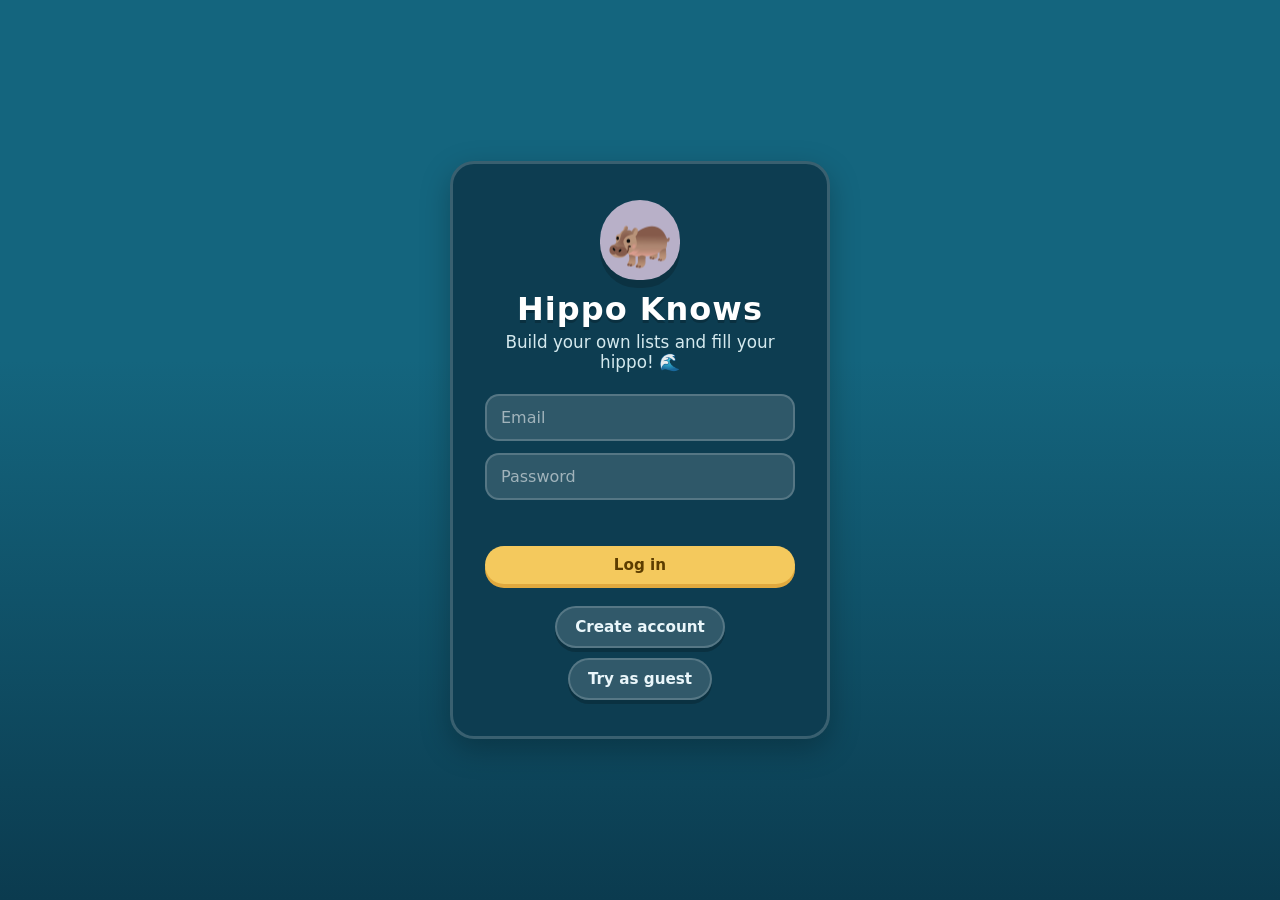
<file: index.html>
<!DOCTYPE html>
<html lang="en">
<head>
  <meta charset="UTF-8">
  <meta name="viewport" content="width=device-width, initial-scale=1.0">
  <title>Hippo Knows</title>
  <link rel="icon" href="data:image/svg+xml,<svg xmlns='http://www.w3.org/2000/svg' viewBox='0 0 100 100'><text y='.9em' font-size='90'>🦛</text></svg>">
  <link rel="stylesheet" href="style.css">
</head>
<body>
  <div class="bubbles" aria-hidden="true">
    <span></span><span></span><span></span><span></span><span></span><span></span>
  </div>

  <!-- LOGIN -->
  <div class="login-screen" id="loginScreen">
    <div class="login-card">
      <div class="hippo-face big" aria-hidden="true">🦛</div>
      <h1>Hippo Knows</h1>
      <p class="subtitle">Build your own lists and fill your hippo! 🌊</p>
      <form id="authForm">
        <input type="email" id="authEmail" placeholder="Email" autocomplete="username" required>
        <input type="password" id="authPass" placeholder="Password" autocomplete="current-password" required>
        <input type="password" id="authPass2" placeholder="Repeat password" class="hidden" autocomplete="new-password">
        <p class="auth-msg" id="authMsg"></p>
      </form>
      <div class="auth-buttons">
        <button class="btn" id="btnLogin">Log in</button>
        <button class="btn secondary" id="btnRegister">Create account</button>
        <a class="btn secondary" href="?guest=1" style="text-decoration:none; cursor:pointer;">Try as guest</a>
      </div>
    </div>
  </div>

  <!-- APP -->
  <div class="container hidden" id="app">
    <header class="hippo-header">
      <div class="hippo-face" aria-hidden="true">🦛</div>
      <div class="header-text">
        <h1>Hippo Knows</h1>
        <p class="subtitle">Build your own lists and fill your hippo! 🌊</p>
      </div>
      <div class="user-chip">
        <span id="loggedInUser"></span>
        <button class="btn secondary" id="btnLogout">Log out</button>
      </div>
    </header>

    <div class="tabs">
      <button class="tab active" data-tab="overview">🗂️ My lists</button>
      <button class="tab" data-tab="newlist">➕ New list</button>
      <button class="tab" data-tab="list">← Back to list</button>
      <button class="tab hidden" data-tab="flash">🃏 Flashcards</button>
      <button class="tab hidden" data-tab="quiz-mc">🫧 Multiple choice</button>
      <button class="tab hidden" data-tab="quiz-type">⌨️ Typing</button>
      <button class="tab hidden" data-tab="puzzle">🧩 Puzzle</button>
      <button class="tab" data-tab="exam">📝 Create exam</button>
      <button class="tab hidden" id="quizEditBtn" type="button">✏️ Correct error</button>
    </div>

    <!-- OVERVIEW -->
    <div class="panel active" id="panel-overview">
      <h2 class="panel-title">
        <button class="btn secondary" id="newFolderBtn">📁 Create folder</button>
        <button class="btn secondary" id="ovEditBtn">✏️ Edit title</button>
        <button class="btn secondary" id="ovDelBtn">🗑️ Delete</button>
        <button class="btn secondary" id="ovOrderBtn">☰ Order</button>
      </h2>
      <div id="listsOverview"></div>
    </div>

    <!-- EDITOR (was: panel-list) -->
    <div class="panel" id="panel-list">
      <div class="list-header">
        <button class="btn secondary" id="backToOverview">← Go back</button>
        <button class="btn" id="addRow">+ Add word</button>
        <button class="btn secondary" id="importBtn">📥 Import</button>
        <input type="file" id="importFile" accept=".csv,.xlsx,.xls" class="hidden">
        <button class="btn secondary" id="exportBtn">📤 Export</button>
        <button class="btn secondary" id="imgModeBtn">🖼️ Image</button>
        <button class="btn secondary hidden" id="autoImgBtn">🤖 Automatic images</button>
        <button class="btn secondary " id="toggleDelBtn">🗑️ Delete</button>
        <button class="btn secondary " id="clearList">🧹 Clear list</button>
        <button class="btn secondary " id="orderBtn">☰ Order</button>
        <button class="btn secondary  row-order-btn" id="sortA">A-Z 1</button>
        <button class="btn secondary  row-order-btn" id="sortB">A-Z 2</button>
        <button class="btn secondary " id="hideBtn">👁️ Hide</button>
        <button class="btn secondary " id="statsBtn">📊 Stats</button>
        <button class="btn secondary  row-stats-btn" id="sortWorst">↓ ✘</button>
        <button class="btn secondary  row-stats-btn" id="sortBest">↓ ✔</button>
        <button class="btn secondary" id="tipSemi">;</button>
        <button class="btn secondary" id="tipParen">()</button>
        <button class="btn secondary" id="tipEx">(EX)</button>
        <button class="btn secondary" id="saveListBtn">↻ Save</button>
        <span id="saveStatus" class="hint hidden" style="margin:0 0 0 8px;"></span>
      </div>
      <p class="tip-note hidden" id="tipNote"></p>
      <table>
        <h2 class="panel-title" id="listTitle"> </h2>
        <thead>
          <tr>
            <th id="th1"><input type="text" id="col1name" placeholder="Language 1" value="Language 1"></th>
            <th id="th2"><input type="text" id="col2name" placeholder="Language 2" value="Language 2"></th>
            <th></th></tr>
        </thead>
        <tbody id="listBody"></tbody>
      </table>
      <p class="empty" id="emptyMsg">The pool is empty… add your first word above! 🦛</p>
      <button class="btn btn-full" id="addRowBottom">+ Add word</button>
    </div>

    <!-- EXAM -->
    <div class="panel" id="panel-exam">
      <div id="examPick">
        <h2 class="panel-title">📝 Exam — Pick your lists</h2>
        <p class="hint">Select one or more lists or a folder to include in your exam.</p>
        <div id="examPickList" class="exam-pick-list"></div>
        <div class="quiz-controls" style="margin-top:12px">
          <button class="btn secondary" id="examCancelBtn">← Go back</button>
          <button class="btn" id="examToOpts">▶ Start exam</button>
        </div>
      </div>

      <div id="examOpts" class="hidden">
        <h2 class="panel-title">📝 Exam settings</h2>
        <div class="quiz-box">
          <div class="quiz-options exam-opts">
            <div class="exam-section">
              <label class="opt-pill">Language <select id="examLang"></select></label>
              <div class="exam-inline-row">
                <label class="opt-pill"><input type="checkbox" id="examTimeLimit"> 🕐 Time limit</label>
              </div>
              <div class="exam-inline-row hidden" id="examTimeOptsRow">
                <label class="opt-pill"><input type="radio" name="examTime" value="5"> 5 min</label>
                <label class="opt-pill"><input type="radio" name="examTime" value="15"> 15 min</label>
                <label class="opt-pill"><input type="radio" name="examTime" value="30" checked> 30 min</label>
                <label class="opt-pill"><input type="radio" name="examTime" value="45"> 45 min</label>
                <label class="opt-pill"><input type="radio" name="examTime" value="60"> 60 min</label>
              </div>
            </div>
            <div class="exam-section hidden" id="examPartsSection">
              <p class="exam-section-title">Choose assessment components</p>
              <div class="exam-part">
                <label class="opt-pill"><input type="checkbox" id="examWords" checked>Vocabulary from lists</label>
                <div class="exam-inline-row" id="examWordsDirRow">
                  <select id="examWordsDir">
                    <option value="1to2">Column A → Column B</option>
                    <option value="2to1">Column B → Column A</option>
                    <option value="both" selected>Both directions</option>
                  </select>
                </div>
                <div class="exam-inline-row" id="examWordsAmtRow">
                  <label class="opt-pill">Question amount <input type="number" id="examWordsAmt" min="1" max="25" value="8" class="opt-max"></label>
                </div>
              </div>
              <div id="examParts"></div>
            </div>
          </div>
        </div>
        <div class="quiz-controls" style="margin-top:12px">
          <button class="btn secondary" id="examOptsBack">← Go back</button>
          <button class="btn" id="examStart">▶ Start exam</button>
        </div>
      </div>

      <div id="examRun" class="hidden">
        <div class="quiz-controls">
          <button class="btn secondary" id="examQuit">← Quit</button>
          <button class="btn" id="examSubmit">✔ Submit</button>
        </div>
        <div class="score-bar"><span id="examScore">Score: 0/0</span><span id="examCount">Answered: 0/30</span><span id="examTimer">30:00</span></div>
        <div class="progress"><div id="examProgress"></div></div>
        <div id="examQuestions"></div>
        <div class="quiz-controls" style="margin-top:12px">
          <button class="btn" id="examSubmit2">✔ Submit</button>
        </div>
        <div class="quiz-box hidden" id="examResult" style="text-align:center">
          <div class="prompt" id="examGrade"></div>
          <div class="hint" id="examResultText"></div>
        </div>
        <div class="quiz-controls hidden" id="examDoneBar" style="margin-top:12px">
          <button class="btn" id="examToOverview">← Back to list overview</button>
        </div>
      </div>
    </div>
    
    <!-- FLASHCARDS -->
    <div class="panel" id="panel-flash">
      <div class="quiz-controls">
        <button class="btn secondary" id="flashBackBtn">← List</button>
        <select id="flashDirection">
          <option value="1to2">Language 1 → Language 2</option>
          <option value="2to1">Language 2 → Language 1</option>
          <option value="both">Both directions</option>
        </select>
        <button class="btn" id="flashStart">▶ Start flashcards</button>
      </div>
      <div class="score-bar"><span id="flashCount">Card 0/0</span></div>
      <div class="quiz-box">
        <div class="quiz-options">
          <label class="opt-pill"><input type="checkbox" id="flashShuffle" checked> Shuffle</label>
          <label class="opt-pill">Max <input type="number" id="flashMax" min="1" class="opt-max"></label>
          <div class="opt-row stats-filter-row hidden">
            <label class="opt-pill"><input type="checkbox" id="flNoGreen"> Skip green rows (✔ > ✘)</label>
            <label class="opt-pill"><input type="checkbox" id="flNoYellow"> Skip yellow rows (✔ = ✘)</label>
          </div>
        </div>
      </div>
      <div class="flashcard" id="flashCard">
        <div class="flashcard-inner">
          <div class="face front" id="flashFront">🦛</div>
          <div class="face back" id="flashBack">Hippo</div>
        </div>
      </div>
      <div class="prompt" id="flashPrompt"></div>
      <p class="hint" style="text-align:center">Click the card to flip it</p>
      <div class="flash-nav hidden">
        <div class="flash-marks">
          <button class="btn flash-bad" id="flashBad">I don't know</button>
          <button class="btn flash-good" id="flashGood">I know</button>
        </div>
        <div class="flash-nav-row">
          <button class="btn secondary" id="flashPrev">← Previous</button>
          <button class="btn secondary" id="flashDone">🏁 Done</button>
          <button class="btn secondary" id="flashNext">Next →</button>
        </div>
      </div>
    </div>

    <!-- MULTIPLE CHOICE -->
    <div class="panel" id="panel-quiz-mc">
      <div class="quiz-controls">
        <button class="btn secondary" id="mcBack">← List</button>
        <select id="mcDirection">
          <option value="1to2">Language 1 → Language 2</option>
          <option value="2to1">Language 2 → Language 1</option>
          <option value="both">Both directions</option>
        </select>
        <button class="btn" id="mcStart">▶ Start quiz</button>
      </div>
      <div class="score-bar"><span id="mcScore">Score: 0/0</span><span id="mcCount"></span></div>
      <div class="progress"><div id="mcProgress"></div></div>
      <div class="quiz-box">
        <div class="quiz-options">
          <label class="opt-pill"><input type="checkbox" id="mcShuffle" checked> Shuffle</label>
          <label class="opt-pill">Max <input type="number" id="mcMax" min="1" class="opt-max"></label>
          <div class="opt-row stats-filter-row hidden">
            <label class="opt-pill"><input type="checkbox" id="mcNoGreen"> Skip green rows (✔ > ✘)</label>
            <label class="opt-pill"><input type="checkbox" id="mcNoYellow"> Skip yellow rows (✔ = ✘)</label>
          </div>
        </div>
        <div class="prompt" id="mcPrompt"></div>
        <div class="hint" id="mcHint"></div>
        <div class="choices" id="mcChoices"></div>
        <div class="feedback" id="mcFeedback"></div>
      </div>
    </div>

    <!-- TYPING -->
    <div class="panel" id="panel-quiz-type">
      <div class="quiz-controls">
        <button class="btn secondary" id="typeBack">← List</button>
        <select id="typeDirection">
          <option value="1to2">Language 1 → Language 2</option>
          <option value="2to1">Language 2 → Language 1</option>
          <option value="both">Both directions</option>
        </select>
        <button class="btn" id="typeStart">▶ Start quiz</button>
      </div>
      <div class="score-bar"><span id="typeScore">Score: 0/0</span><span id="typeCount"></span></div>
      <div class="progress"><div id="typeProgress"></div></div>
      <div class="quiz-box">
        <div class="quiz-options">
          <label class="opt-pill"><input type="checkbox" id="typeShuffle" checked> Shuffle</label>
          <label class="opt-pill">Max <input type="number" id="typeMax" min="1" class="opt-max"></label>
          <label class="opt-pill"><input type="checkbox" id="typeCase"> Case sensitive</label>
          <label class="opt-pill"><input type="checkbox" id="typePunct"> Punctuation sensitive</label>
          <label class="opt-pill"><input type="checkbox" id="typeFuzzy"> Allow one typo</label>
          <div class="opt-row">
            <label class="opt-pill"><input type="radio" name="typeHelp" value="normal" checked> Normal</label>
            <label class="opt-pill"><input type="radio" name="typeHelp" value="hint"> Show first letter</label>
            <label class="opt-pill"><input type="radio" name="typeHelp" value="scrambled"> Scrambled</label>
          </div>
          <div class="opt-row">
            <label class="opt-pill"><input type="radio" name="typeFeedback" value="brief" checked> 
              Show correct answer briefly</label>
            <label class="opt-pill"><input type="radio" name="typeFeedback" value="click"> 
              Show correct answer until click</label>
            <label class="opt-pill"><input type="radio" name="typeFeedback" value="never"> 
              Never show correct answer</label>
          </div>
          <div class="opt-row stats-filter-row hidden">
            <label class="opt-pill"><input type="checkbox" id="tyNoGreen"> Skip green rows (✔ > ✘)</label>
            <label class="opt-pill"><input type="checkbox" id="tyNoYellow"> Skip yellow rows (✔ = ✘)</label>
          </div>
        </div>
        <div class="prompt" id="typePrompt"></div>
        <div class="hint" id="typeHint"></div>
        <input type="text" class="answer-input hidden" id="typeInput" placeholder="Type the translation…" autocomplete="off">
        <button class="btn hidden" id="typeContinue">Continue →</button>
        <button class="btn ok hidden" id="typeOkAnyway">✔</button>
        <div class="feedback" id="typeFeedback"></div>
      </div>
    </div>

    <!-- PUZZLE -->
    <div class="panel" id="panel-puzzle">
      <div class="quiz-controls">
        <button class="btn secondary" id="puzzleBack">← List</button>
        <select id="puzzleDirection">
          <option value="1to2">Language 1 → Language 2</option>
          <option value="2to1">Language 2 → Language 1</option>
          <option value="both">Both directions</option>
        </select>
        <button class="btn" id="puzzleStart">▶ Start puzzle</button>
      </div>
      <div class="score-bar"><span id="puzzleCount"></span></div>
      <div class="quiz-box">
        <div class="quiz-options">
          <div class="opt-row">
            <label class="opt-pill"><input type="checkbox" id="pzTypeCw" checked>Crossword</label>
            <label class="opt-pill"><input type="checkbox" id="pzTypeFi">Filippine</label>
          </div>
          <div class="opt-row stats-filter-row hidden">
            <label class="opt-pill"><input type="checkbox" id="pzNoGreen"> Skip green rows (✔ > ✘)</label>
            <label class="opt-pill"><input type="checkbox" id="pzNoYellow"> Skip yellow rows (✔ = ✘)</label>
          </div>
        </div>
        <div class="puzzle-wrap">
          <div class="puzzle-clues">
            <div><h3>Across</h3><ol id="puzzleCluesA"></ol></div>
            <div><h3>Down</h3><ol id="puzzleCluesD"></ol></div>
          </div>
          <div id="puzzleGrid" class="puzzle-grid"></div>
        </div>
        <div class="quiz-controls" style="margin-top:12px">
          <button class="btn" id="puzzleCheck">✔ Check</button>
          <button class="btn secondary" id="puzzleShow">👁 Show answers</button>
          <button class="btn secondary" id="puzzleClear">🧹 Clear</button>
        </div>
        <div class="feedback" id="puzzleFeedback"></div>
      </div>
    </div>
    
  <div class="water" aria-hidden="true">
    <svg viewBox="0 0 1440 120" preserveAspectRatio="none">
      <path d="M0,60 C240,110 480,10 720,60 C960,110 1200,10 1440,60 L1440,120 L0,120 Z"></path>
    </svg>
  </div>

  <div class="modal-overlay hidden" id="modalOverlay">
    <div class="modal-card">
      <h3 id="modalTitle"></h3>
      <p class="modal-text" id="modalText"></p>
      <input type="text" id="modalInput" class="hidden" placeholder="">
      <p class="auth-msg" id="modalMsg"></p>
      <div class="auth-buttons">
        <button class="btn" id="modalOk">OK</button>
        <button class="btn secondary" id="modalCancel">Cancel</button>
      </div>
    </div>
  </div>

  <script type="module" src="script.js"></script>
  <script src="z-exam-russian.js"></script>
  <script src="z-exam-french.js"></script>

</body>
</html>
</file>
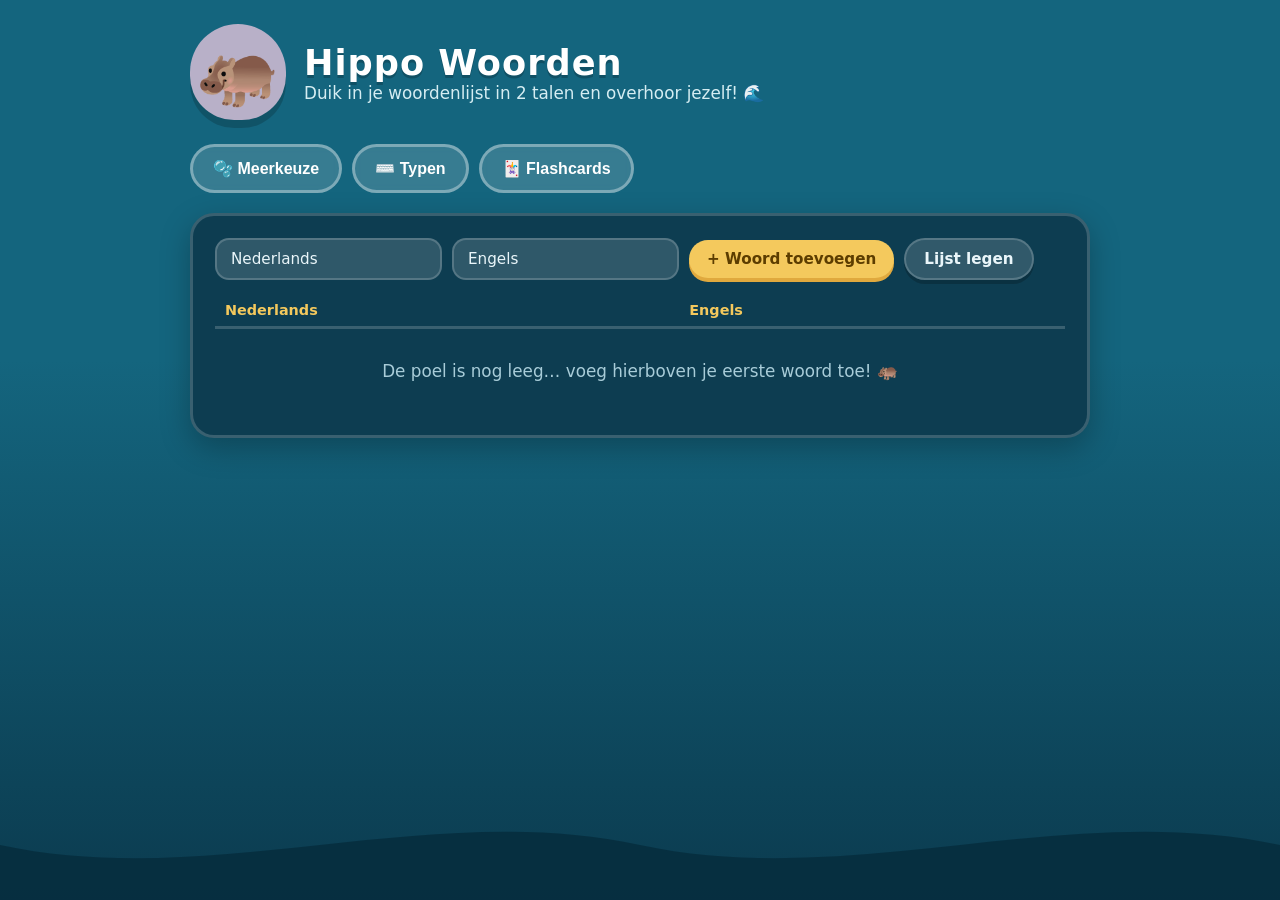
<file: home.html>
<!DOCTYPE html>
<html lang="nl">
<head>
  <meta charset="UTF-8">
  <meta name="viewport" content="width=device-width, initial-scale=1.0">
  <title>🦛 Hippo Woorden — 2 talen + overhoor</title>
  <link rel="stylesheet" href="style.css">
</head>
<body>
  <div class="bubbles" aria-hidden="true">
    <span></span><span></span><span></span><span></span><span></span><span></span>
  </div>

  <div class="container">
    <header class="hippo-header">
      <div class="hippo-face" aria-hidden="true">🦛</div>
      <div>
        <h1>Hippo Woorden</h1>
        <p class="subtitle">Duik in je woordenlijst in 2 talen en overhoor jezelf! 🌊</p>
      </div>
    </header>

    <div class="tabs">
      <button class="tab active" data-tab="list">🌿 Mijn lijst</button>
      <button class="tab" data-tab="quiz-mc">🫧 Meerkeuze</button>
      <button class="tab" data-tab="quiz-type">⌨️ Typen</button>
      <button class="tab" data-tab="flash">🃏 Flashcards</button>
    </div>

    <!-- LIJST -->
    <div class="panel active" id="panel-list">
      <div class="list-header">
        <input type="text" id="col1name" placeholder="Naam taal 1 (bv. Nederlands)" value="Nederlands">
        <input type="text" id="col2name" placeholder="Naam taal 2 (bv. Engels)" value="Engels">
        <button class="btn" id="addRow">+ Woord toevoegen</button>
        <button class="btn secondary" id="clearList">Lijst legen</button>
      </div>
      <table>
        <thead>
          <tr><th id="th1">Nederlands</th><th id="th2">Engels</th><th></th></tr>
        </thead>
        <tbody id="listBody"></tbody>
      </table>
      <p class="empty" id="emptyMsg">De poel is nog leeg… voeg hierboven je eerste woord toe! 🦛</p>
    </div>

    <!-- MEERKEUZE -->
    <div class="panel" id="panel-quiz-mc">
      <div class="quiz-controls">
        <select id="mcDirection">
          <option value="1to2">Taal 1 → Taal 2</option>
          <option value="2to1">Taal 2 → Taal 1</option>
        </select>
        <label><input type="checkbox" id="mcShuffle" checked> Willekeurige volgorde</label>
        <button class="btn" id="mcStart">▶ Start overhoring</button>
      </div>
      <div class="score-bar"><span id="mcScore">Score: 0/0</span><span id="mcCount"></span></div>
      <div class="progress"><div id="mcProgress"></div></div>
      <div class="quiz-box">
        <div class="prompt" id="mcPrompt">Druk op “Start overhoring”</div>
        <div class="hint" id="mcHint"></div>
        <div class="choices" id="mcChoices"></div>
        <div class="feedback" id="mcFeedback"></div>
      </div>
    </div>

    <!-- TYPEN -->
    <div class="panel" id="panel-quiz-type">
      <div class="quiz-controls">
        <select id="typeDirection">
          <option value="1to2">Taal 1 → Taal 2</option>
          <option value="2to1">Taal 2 → Taal 1</option>
        </select>
        <label><input type="checkbox" id="typeShuffle" checked> Willekeurige volgorde</label>
        <button class="btn" id="typeStart">▶ Start overhoring</button>
      </div>
      <div class="score-bar"><span id="typeScore">Score: 0/0</span><span id="typeCount"></span></div>
      <div class="progress"><div id="typeProgress"></div></div>
      <div class="quiz-box">
        <div class="prompt" id="typePrompt">Druk op “Start overhoring”</div>
        <div class="hint" id="typeHint"></div>
        <input type="text" class="answer-input" id="typeInput" placeholder="Typ de vertaling…" autocomplete="off">
        <div class="feedback" id="typeFeedback"></div>
      </div>
    </div>

    <!-- FLASHCARDS -->
    <div class="panel" id="panel-flash">
      <div class="quiz-controls">
        <label><input type="checkbox" id="flashShuffle" checked> Willekeurige volgorde</label>
        <button class="btn" id="flashStart">▶ Start flashcards</button>
      </div>
      <div class="score-bar"><span id="flashCount">Kaart 0/0</span></div>
      <div class="flashcard" id="flashCard">
        <div class="flashcard-inner">
          <div class="face front" id="flashFront">🦛</div>
          <div class="face back" id="flashBack">…</div>
        </div>
      </div>
      <p class="hint" style="text-align:center">Klik op de kaart om te draaien</p>
      <div class="flash-nav">
        <button class="btn secondary" id="flashPrev">← Vorige</button>
        <button class="btn" id="flashNext">Volgende →</button>
      </div>
    </div>
  </div>

  <div class="water" aria-hidden="true">
    <svg viewBox="0 0 1440 120" preserveAspectRatio="none">
      <path d="M0,60 C240,110 480,10 720,60 C960,110 1200,10 1440,60 L1440,120 L0,120 Z"></path>
    </svg>
  </div>

  <script src="script.js" defer></script>
</body>
</html>
</file>
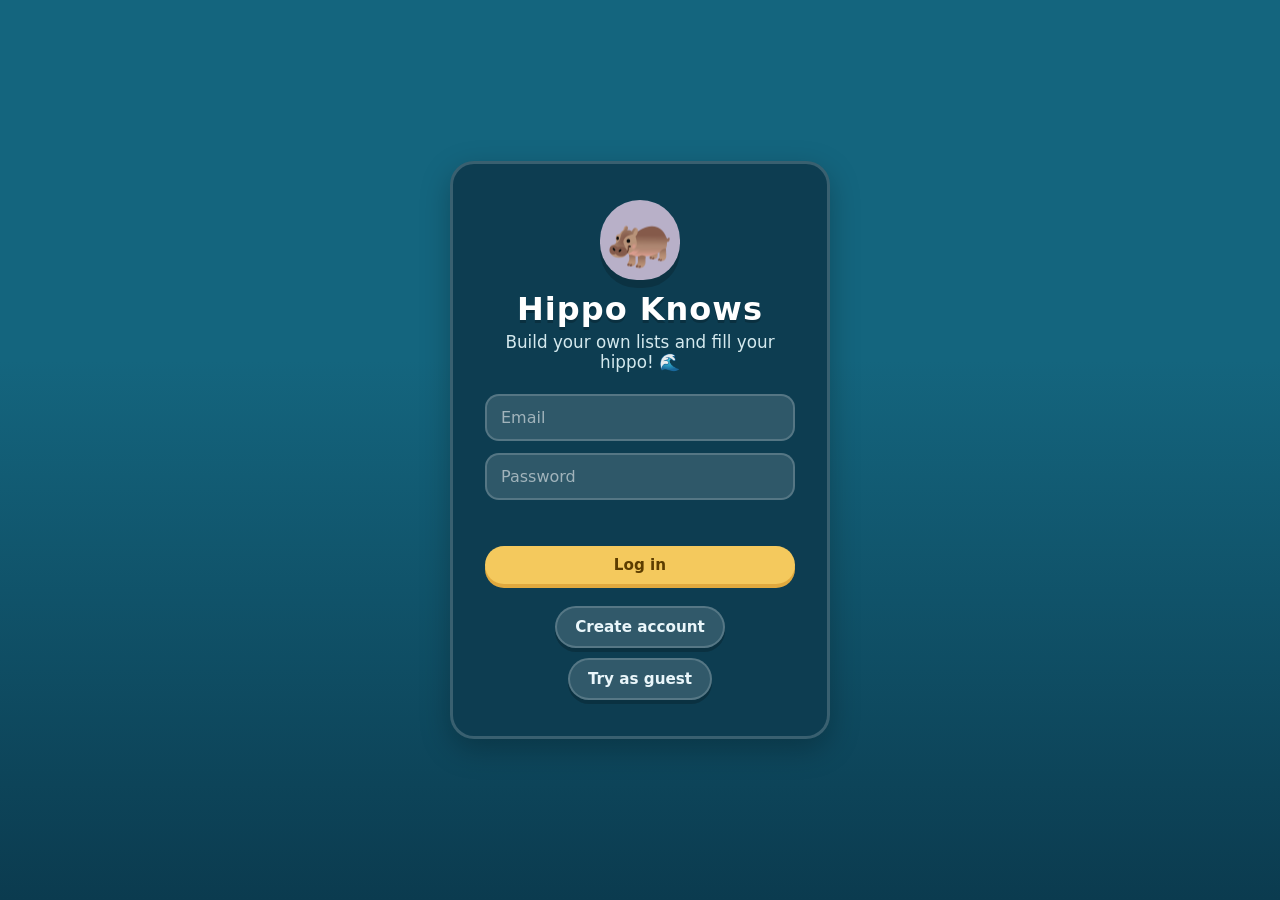
<file: indextest.html>
<!DOCTYPE html>
<html lang="en">
<head>
  <meta charset="UTF-8">
  <meta name="viewport" content="width=device-width, initial-scale=1.0">
  <title>Hippo Knows</title>
  <link rel="icon" href="data:image/svg+xml,<svg xmlns='http://www.w3.org/2000/svg' viewBox='0 0 100 100'><text y='.9em' font-size='90'>🦛</text></svg>">
  <link rel="stylesheet" href="styletest.css">
</head>
<body>
  <div class="bubbles" aria-hidden="true">
    <span></span><span></span><span></span><span></span><span></span><span></span>
  </div>

  <!-- LOGIN -->
  <div class="login-screen" id="loginScreen">
    <div class="login-card">
      <div class="hippo-face big" aria-hidden="true">🦛</div>
      <h1>Hippo Knows</h1>
      <p class="subtitle">Build your own lists and fill your hippo! 🌊</p>
      <form id="authForm">
        <input type="email" id="authEmail" placeholder="Email" autocomplete="username" required>
        <input type="password" id="authPass" placeholder="Password" autocomplete="current-password" required>
        <input type="password" id="authPass2" placeholder="Repeat password" class="hidden" autocomplete="new-password">
        <p class="auth-msg" id="authMsg"></p>
      </form>
      <div class="auth-buttons">
        <button class="btn" id="btnLogin">Log in</button>
        <button class="btn secondary" id="btnRegister">Create account</button>
        <a class="btn secondary" href="?guest=1" style="text-decoration:none; cursor:pointer;">Try as guest</a>
      </div>
    </div>
  </div>

  <!-- APP -->
  <div class="container hidden" id="app">
    <header class="hippo-header">
      <div class="hippo-face" aria-hidden="true">🦛</div>
      <div class="header-text">
        <h1>Hippo Knows</h1>
        <p class="subtitle">Build your own lists and fill your hippo! 🌊</p>
      </div>
      <div class="user-chip">
        <span id="loggedInUser"></span>
        <button class="btn secondary" id="btnLogout">Log out</button>
      </div>
    </header>

    <div class="tabs">
      <button class="tab active" data-tab="overview">🗂️ My lists</button>
      <button class="tab" data-tab="newlist">➕ New list</button>
      <button class="tab" data-tab="list">← Back to list</button>
      <button class="tab hidden" data-tab="flash">🃏 Flashcards</button>
      <button class="tab hidden" data-tab="quiz-mc">🫧 Multiple choice</button>
      <button class="tab hidden" data-tab="quiz-type">⌨️ Typing</button>
      <button class="tab hidden" data-tab="puzzle">🧩 Puzzle</button>
      <button class="tab" data-tab="exam">📝 Create exam</button>
      <button class="tab hidden" id="quizEditBtn" type="button">✏️ Correct error</button>
    </div>

    <!-- OVERVIEW -->
    <div class="panel active" id="panel-overview">
      <h2 class="panel-title">
        <button class="btn secondary" id="newFolderBtn">📁 Create folder</button>
        <button class="btn secondary" id="ovEditBtn">✏️ Edit title</button>
        <button class="btn secondary" id="ovDelBtn">🗑️ Delete</button>
        <button class="btn secondary" id="ovOrderBtn">☰ Order</button>
        <button class="btn secondary" id="ovExportBtn">📤 Export</button>
      </h2>
      <div id="listsOverview"></div>
    </div>

    <!-- EDITOR (was: panel-list) -->
    <div class="panel" id="panel-list">
      <div class="list-header">
        <button class="btn secondary" id="backToOverview">← Go back</button>
        <button class="btn" id="addRow">+ Add word</button>
        <button class="btn secondary" id="importBtn">📥 Import</button>
        <input type="file" id="importFile" accept=".csv,.xlsx,.xls" class="hidden">
        <button class="btn secondary" id="exportBtn">📤 Export</button>
        <button class="btn secondary" id="imgModeBtn">🖼️ Image</button>
        <button class="btn secondary hidden" id="autoImgBtn">🤖 Automatic images</button>
        <button class="btn secondary " id="toggleDelBtn">🗑️ Delete</button>
        <button class="btn secondary " id="clearList">🧹 Clear list</button>
        <button class="btn secondary " id="orderBtn">☰ Order</button>
        <button class="btn secondary  row-order-btn" id="sortA">A-Z 1</button>
        <button class="btn secondary  row-order-btn" id="sortB">A-Z 2</button>
        <button class="btn secondary " id="hideBtn">👁️ Hide</button>
        <button class="btn secondary " id="statsBtn">📊 Stats</button>
        <button class="btn secondary  row-stats-btn" id="sortWorst">↓ ✘</button>
        <button class="btn secondary  row-stats-btn" id="sortBest">↓ ✔</button>
        <button class="btn secondary" id="tipSemi">;</button>
        <button class="btn secondary" id="tipParen">()</button>
        <button class="btn secondary" id="tipEx">(EX)</button>
        <button class="btn secondary" id="saveListBtn">↻ Save</button>
        <span id="saveStatus" class="hint hidden" style="margin:0 0 0 8px;"></span>
      </div>
      <p class="tip-note hidden" id="tipNote"></p>
      <table>
        <h2 class="panel-title" id="listTitle"> </h2>
        <thead>
          <tr>
            <th id="th1"><input type="text" id="col1name" placeholder="Language 1" value="Language 1"></th>
            <th id="th2"><input type="text" id="col2name" placeholder="Language 2" value="Language 2"></th>
            <th></th></tr>
        </thead>
        <tbody id="listBody"></tbody>
      </table>
      <p class="empty" id="emptyMsg">The pool is empty… add your first word above! 🦛</p>
      <button class="btn btn-full" id="addRowBottom">+ Add word</button>
    </div>

    <!-- EXAM -->
    <div class="panel" id="panel-exam">
      <div id="examPick">
        <h2 class="panel-title">📝 Exam — Pick your lists</h2>
        <p class="hint">Select one or more lists or a folder to include in your exam.</p>
        <div id="examPickList" class="exam-pick-list"></div>
        <div class="quiz-controls" style="margin-top:12px">
          <button class="btn secondary" id="examCancelBtn">← Go back</button>
          <button class="btn" id="examToOpts">▶ Start exam</button>
        </div>
      </div>

      <div id="examOpts" class="hidden">
        <h2 class="panel-title">📝 Exam settings</h2>
        <div class="quiz-box">
          <div class="quiz-options exam-opts">
            <div class="exam-section">
              <label class="opt-pill">Language <select id="examLang"></select></label>
              <div class="exam-inline-row">
                <label class="opt-pill"><input type="checkbox" id="examTimeLimit"> 🕐 Time limit</label>
              </div>
              <div class="exam-inline-row hidden" id="examTimeOptsRow">
                <label class="opt-pill"><input type="radio" name="examTime" value="5"> 5 min</label>
                <label class="opt-pill"><input type="radio" name="examTime" value="15"> 15 min</label>
                <label class="opt-pill"><input type="radio" name="examTime" value="30" checked> 30 min</label>
                <label class="opt-pill"><input type="radio" name="examTime" value="45"> 45 min</label>
                <label class="opt-pill"><input type="radio" name="examTime" value="60"> 60 min</label>
              </div>
            </div>
            <div class="exam-section hidden" id="examPartsSection">
              <p class="exam-section-title">Choose assessment components</p>
              <div class="exam-part">
                <label class="opt-pill"><input type="checkbox" id="examWords" checked>Vocabulary from lists</label>
                <div class="exam-inline-row" id="examWordsDirRow">
                  <select id="examWordsDir">
                    <option value="1to2">Column A → Column B</option>
                    <option value="2to1">Column B → Column A</option>
                    <option value="both" selected>Both directions</option>
                  </select>
                </div>
                <div class="exam-inline-row" id="examWordsAmtRow">
                  <label class="opt-pill">Question amount <input type="number" id="examWordsAmt" min="1" max="25" value="8" class="opt-max"></label>
                </div>
              </div>
              <div id="examParts"></div>
            </div>
          </div>
        </div>
        <div class="quiz-controls" style="margin-top:12px">
          <button class="btn secondary" id="examOptsBack">← Go back</button>
          <button class="btn" id="examStart">▶ Start exam</button>
        </div>
      </div>

      <div id="examRun" class="hidden">
        <div class="quiz-controls">
          <button class="btn secondary" id="examQuit">← Quit</button>
          <button class="btn" id="examSubmit">✔ Submit</button>
        </div>
        <div class="score-bar"><span id="examScore">Score: 0/0</span><span id="examCount">Answered: 0/30</span><span id="examTimer">30:00</span></div>
        <div class="progress"><div id="examProgress"></div></div>
        <div id="examQuestions"></div>
        <div class="quiz-controls" style="margin-top:12px">
          <button class="btn" id="examSubmit2">✔ Submit</button>
        </div>
        <div class="quiz-box hidden" id="examResult" style="text-align:center">
          <div class="prompt" id="examGrade"></div>
          <div class="hint" id="examResultText"></div>
        </div>
        <div class="quiz-controls hidden" id="examDoneBar" style="margin-top:12px">
          <button class="btn" id="examToOverview">← Back to list overview</button>
        </div>
      </div>
    </div>
    
    <!-- FLASHCARDS -->
    <div class="panel" id="panel-flash">
      <div class="quiz-controls">
        <button class="btn secondary" id="flashBackBtn">← List</button>
        <select id="flashDirection">
          <option value="1to2">Language 1 → Language 2</option>
          <option value="2to1">Language 2 → Language 1</option>
          <option value="both">Both directions</option>
        </select>
        <button class="btn" id="flashStart">▶ Start flashcards</button>
      </div>
      <div class="score-bar"><span id="flashCount">Card 0/0</span></div>
      <div class="quiz-box">
        <div class="quiz-options">
          <label class="opt-pill"><input type="checkbox" id="flashShuffle" checked> Shuffle</label>
          <label class="opt-pill">Max <input type="number" id="flashMax" min="1" class="opt-max"></label>
          <div class="opt-row stats-filter-row hidden">
            <label class="opt-pill"><input type="checkbox" id="flNoGreen"> Skip green rows (✔ > ✘)</label>
            <label class="opt-pill"><input type="checkbox" id="flNoYellow"> Skip yellow rows (✔ = ✘)</label>
          </div>
        </div>
      </div>
      <div class="flashcard" id="flashCard">
        <div class="flashcard-inner">
          <div class="face front" id="flashFront">🦛</div>
          <div class="face back" id="flashBack">Hippo</div>
        </div>
      </div>
      <div class="prompt" id="flashPrompt"></div>
      <p class="hint" style="text-align:center">Click the card to flip it</p>
      <div class="flash-nav hidden">
        <div class="flash-marks">
          <button class="btn flash-bad" id="flashBad">I don't know</button>
          <button class="btn flash-good" id="flashGood">I know</button>
        </div>
        <div class="flash-nav-row">
          <button class="btn secondary" id="flashPrev">← Previous</button>
          <button class="btn secondary" id="flashDone">🏁 Done</button>
          <button class="btn secondary" id="flashNext">Next →</button>
        </div>
      </div>
    </div>

    <!-- MULTIPLE CHOICE -->
    <div class="panel" id="panel-quiz-mc">
      <div class="quiz-controls">
        <button class="btn secondary" id="mcBack">← List</button>
        <select id="mcDirection">
          <option value="1to2">Language 1 → Language 2</option>
          <option value="2to1">Language 2 → Language 1</option>
          <option value="both">Both directions</option>
        </select>
        <button class="btn" id="mcStart">▶ Start quiz</button>
      </div>
      <div class="score-bar"><span id="mcScore">Score: 0/0</span><span id="mcCount"></span></div>
      <div class="progress"><div id="mcProgress"></div></div>
      <div class="quiz-box">
        <div class="quiz-options">
          <label class="opt-pill"><input type="checkbox" id="mcShuffle" checked> Shuffle</label>
          <label class="opt-pill">Max <input type="number" id="mcMax" min="1" class="opt-max"></label>
          <div class="opt-row stats-filter-row hidden">
            <label class="opt-pill"><input type="checkbox" id="mcNoGreen"> Skip green rows (✔ > ✘)</label>
            <label class="opt-pill"><input type="checkbox" id="mcNoYellow"> Skip yellow rows (✔ = ✘)</label>
          </div>
        </div>
        <div class="prompt" id="mcPrompt"></div>
        <div class="hint" id="mcHint"></div>
        <div class="choices" id="mcChoices"></div>
        <div class="feedback" id="mcFeedback"></div>
      </div>
    </div>

    <!-- TYPING -->
    <div class="panel" id="panel-quiz-type">
      <div class="quiz-controls">
        <button class="btn secondary" id="typeBack">← List</button>
        <select id="typeDirection">
          <option value="1to2">Language 1 → Language 2</option>
          <option value="2to1">Language 2 → Language 1</option>
          <option value="both">Both directions</option>
        </select>
        <button class="btn" id="typeStart">▶ Start quiz</button>
      </div>
      <div class="score-bar"><span id="typeScore">Score: 0/0</span><span id="typeCount"></span></div>
      <div class="progress"><div id="typeProgress"></div></div>
      <div class="quiz-box">
        <div class="quiz-options">
          <label class="opt-pill"><input type="checkbox" id="typeShuffle" checked> Shuffle</label>
          <label class="opt-pill">Max <input type="number" id="typeMax" min="1" class="opt-max"></label>
          <label class="opt-pill"><input type="checkbox" id="typeCase"> Case sensitive</label>
          <label class="opt-pill"><input type="checkbox" id="typePunct"> Punctuation sensitive</label>
          <label class="opt-pill"><input type="checkbox" id="typeFuzzy"> Allow one typo</label>
          <div class="opt-row">
            <label class="opt-pill"><input type="radio" name="typeHelp" value="normal" checked> Normal</label>
            <label class="opt-pill"><input type="radio" name="typeHelp" value="hint"> Show first letter</label>
            <label class="opt-pill"><input type="radio" name="typeHelp" value="scrambled"> Scrambled</label>
          </div>
          <div class="opt-row">
            <label class="opt-pill"><input type="radio" name="typeFeedback" value="brief" checked> 
              Show correct answer briefly</label>
            <label class="opt-pill"><input type="radio" name="typeFeedback" value="click"> 
              Show correct answer until click</label>
            <label class="opt-pill"><input type="radio" name="typeFeedback" value="never"> 
              Never show correct answer</label>
          </div>
          <div class="opt-row stats-filter-row hidden">
            <label class="opt-pill"><input type="checkbox" id="tyNoGreen"> Skip green rows (✔ > ✘)</label>
            <label class="opt-pill"><input type="checkbox" id="tyNoYellow"> Skip yellow rows (✔ = ✘)</label>
          </div>
        </div>
        <div class="prompt" id="typePrompt"></div>
        <div class="hint" id="typeHint"></div>
        <input type="text" class="answer-input hidden" id="typeInput" placeholder="Type the translation…" autocomplete="off">
        <button class="btn hidden" id="typeContinue">Continue →</button>
        <button class="btn ok hidden" id="typeOkAnyway">✔</button>
        <div class="feedback" id="typeFeedback"></div>
      </div>
    </div>

    <!-- PUZZLE -->
    <div class="panel" id="panel-puzzle">
      <div class="quiz-controls">
        <button class="btn secondary" id="puzzleBack">← List</button>
        <select id="puzzleDirection">
          <option value="1to2">Language 1 → Language 2</option>
          <option value="2to1">Language 2 → Language 1</option>
          <option value="both">Both directions</option>
        </select>
        <button class="btn" id="puzzleStart">▶ Start puzzle</button>
      </div>
      <div class="score-bar"><span id="puzzleCount"></span></div>
      <div class="quiz-box">
        <div class="quiz-options">
          <div class="opt-row">
            <label class="opt-pill"><input type="checkbox" id="pzTypeCw" checked>Crossword</label>
            <label class="opt-pill"><input type="checkbox" id="pzTypeFi">Filippine</label>
          </div>
          <div class="opt-row stats-filter-row hidden">
            <label class="opt-pill"><input type="checkbox" id="pzNoGreen"> Skip green rows (✔ > ✘)</label>
            <label class="opt-pill"><input type="checkbox" id="pzNoYellow"> Skip yellow rows (✔ = ✘)</label>
          </div>
        </div>
        <div class="puzzle-wrap">
          <div class="puzzle-clues">
            <div><h3>Across</h3><ol id="puzzleCluesA"></ol></div>
            <div><h3>Down</h3><ol id="puzzleCluesD"></ol></div>
          </div>
          <div id="puzzleGrid" class="puzzle-grid"></div>
        </div>
        <div class="quiz-controls" style="margin-top:12px">
          <button class="btn" id="puzzleCheck">✔ Check</button>
          <button class="btn secondary" id="puzzleShow">👁 Show answers</button>
          <button class="btn secondary" id="puzzleClear">🧹 Clear</button>
          <button class="btn secondary" id="pzZoomOut">−</button>
          <button class="btn secondary" id="pzZoomIn">+</button>
        </div>
        <div class="feedback" id="puzzleFeedback"></div>
      </div>
    </div>
    
  <div class="water" aria-hidden="true">
    <svg viewBox="0 0 1440 120" preserveAspectRatio="none">
      <path d="M0,60 C240,110 480,10 720,60 C960,110 1200,10 1440,60 L1440,120 L0,120 Z"></path>
    </svg>
  </div>

  <div class="modal-overlay hidden" id="modalOverlay">
    <div class="modal-card">
      <h3 id="modalTitle"></h3>
      <p class="modal-text" id="modalText"></p>
      <input type="text" id="modalInput" class="hidden" placeholder="">
      <p class="auth-msg" id="modalMsg"></p>
      <div class="auth-buttons">
        <button class="btn" id="modalOk">OK</button>
        <button class="btn secondary" id="modalCancel">Cancel</button>
      </div>
    </div>
  </div>

  <script type="module" src="scripttest.js"></script>
  <script src="z-exam-russian.js"></script>
  <script src="z-exam-french.js"></script>

</body>
</html>
</file>
<file: style.css>
/* ================= Base ================= */
html { background: #0b3b4f; }

:root {
  --water-deep: #0b3b4f;
  --water: #14657e;
  --water-light: #2b9db8;
  --sand: #f4c95d;
  --sand-dark: #e0a93e;
  --coral: #ff8fa3;
  --hippo: #b8b0c8;
  --panel: #0d3d51;
  --panel-solid: #10485e;
  --text: #eaf6fa;
  --muted: #a8ccd8;
  --good: #7ee787;
  --bad: #ff7b7b;
  --border: rgba(255, 255, 255, 0.18);
}

* { box-sizing: border-box; margin: 0; padding: 0; }

body {
  font-family: "Trebuchet MS", system-ui, sans-serif;
  background: linear-gradient(180deg, #14657e 0%, #14657e 40%, #0b3b4f 100%) fixed;
  color: var(--text);
  min-height: 100vh;
  padding: 24px 16px 170px;
  overflow-x: hidden;
}

.hidden { display: none !important; }
.hidden-desktop { display: none; }
.container { max-width: 900px; margin: 0 auto; position: relative; z-index: 2; }

/* ================= Login ================= */
.login-screen { 
  position: fixed; 
  inset: 0; 
  display: flex; 
  align-items: center; 
  justify-content: center; 
  z-index: 3; 
  padding: 20px; 
}

.login-card { 
  background: var(--panel); 
  border: 3px solid var(--border); 
  border-radius: 24px; 
  padding: 36px 32px; 
  backdrop-filter: blur(6px); 
  box-shadow: 0 10px 30px rgba(0,0,0,.25); 
  text-align: center; 
  width: 100%; 
  max-width: 380px; 
}

.login-card input { 
  width: 100%; 
  margin-top: 12px; 
  background: rgba(255,255,255,.14); 
  border: 2px solid var(--border); 
  color: var(--text); 
  padding: 12px 14px; 
  border-radius: 14px; 
  font-size: 1rem; 
  outline: none; 
  font-family: inherit; 
}

.login-card input:focus { 
  border-color: var(--sand); 
}
.login-card input::placeholder { 
  color: rgba(255,255,255,.55); 
}
.login-card h1 { 
  font-size: 2rem; 
  color: #fff; 
  text-shadow: 0 3px 0 rgba(0,0,0,.2); 
  margin: 10px 0 4px; 
}
.login-card .subtitle { 
  color: #eafcff; 
  opacity: .9; 
  margin-bottom: 10px; 
}
.hippo-face.big { 
  font-size: 3.4rem; 
  width: 80px; 
  height: 80px; 
  margin: 0 auto; 
}
.auth-msg { 
  min-height: 1.4rem; 
  margin-top: 12px; 
  font-weight: 700; 
  color: var(--bad); 
}
.auth-msg.ok { 
  color: var(--good); 
}
.auth-buttons { 
  display: flex; 
  flex-wrap: wrap; 
  gap: 10px; 
  justify-content: center; 
  margin-top: 12px; 
  align-items: center; 
}
#btnLogin { 
  flex: 1 1 100%; 
  margin-bottom: 12px; 
}
#btnGuest { 
  display: inline-flex; 
  align-items: center; 
  line-height: 1.2; 
}
.auth-switch { 
  margin-top: 14px; 
  font-size: .9rem; 
  text-align: center; 
}
.auth-switch a { 
  color: var(--sand); 
  font-weight: 700; 
}

/* ================= Header ================= */
.hippo-header { 
  display: flex; 
  align-items: center; 
  gap: 18px; 
  margin-bottom: 24px; 
  flex-wrap: wrap; 
}

.hippo-face { 
  font-size: 4.2rem; 
  background: var(--hippo); 
  width: 96px; height: 96px; 
  display: flex; 
  align-items: center; 
  justify-content: center; 
  border-radius: 50% 50% 46% 46%; 
  box-shadow: 0 8px 0 rgba(0,0,0,.18); 
  animation: bob 3s ease-in-out infinite; 
  flex-shrink: 0; 
}

@keyframes bob { 
  0%,100% { 
    transform: translateY(0) rotate(-3deg); 
  } 50% { 
    transform: translateY(-10px) rotate(3deg); 
  }
}

.header-text { 
  flex: 1; 
  min-width: 200px; 
}

h1 { 
  font-size: 2.2rem; 
  color: #fff; 
  text-shadow: 0 3px 0 rgba(0,0,0,.2); 
  letter-spacing: 1px; 
}

.subtitle { 
  color: #eafcff; 
  opacity: .9; 
  font-size: 1.05rem; 
}

.user-chip { 
  display: flex; 
  align-items: center; 
  gap: 10px; 
  background: rgba(255,255,255,.14); 
  border: 2px solid var(--border); 
  padding: 8px 12px; 
  border-radius: 999px; 
  font-weight: 700; 
}

/* ================= Tabs & panels ================= */
.tabs { 
  display: flex; 
  gap: 10px; 
  margin-bottom: 20px; 
  flex-wrap: wrap; 
}

.tab { 
  padding: 12px 20px; 
  border-radius: 999px; 
  border: 3px solid rgba(255,255,255,.35); 
  background: rgba(255,255,255,.15); 
  color: #fff; 
  cursor: pointer; 
  font-size: 1rem; 
  font-weight: 700; 
  transition: all .15s; 
  backdrop-filter: blur(4px); 
}

.tab:hover { 
  transform: translateY(-2px); 
}

.tab.active { 
  background: #0d3d51; 
  color: #fff; border-color: var(--sand); 
  box-shadow: 0 5px 0 rgba(0,0,0,.3); 
}

.tab.has-saved, .tab.has-saved.active {
  background: linear-gradient(180deg, #e03131 0%, #c92a2a 100%);
  border-color: #fa5252;
  color: #fff;
  font-weight: 700;
  box-shadow: 0 4px 0 rgba(0,0,0,.3);
}

.tab.has-saved::after { 
  content: "(saved)"; 
  margin-left: 6px; 
  font-size: .75em;
  font-weight: 400; 
  opacity: .9; 
}

.tab[data-tab="list"] { display: none; }
.tabs.quiz-only .tab { display: none; }
.tabs.quiz-only .tab.active { display: inline-block; }
.tabs.quiz-only .tab[data-tab="list"] { display: inline-block; }
.tabs.quiz-only .tab#quizEditBtn { display: inline-block; }

#quizEditBtn.editing { 
  background: linear-gradient(180deg,#2f9e44,#2b8a3e); 
  border-color:#69db7c; 
  color:#fff; 
  font-weight:700; 
}

.edit-input { 
  width: 100%; 
  max-width: 520px; 
}

.tabs.editing .tab { display: none !important; }
.tabs.editing .tab#quizEditBtn { display: inline-block !important; }

.panel { 
  display: none; 
  background: var(--panel); 
  border: 3px solid var(--border); 
  border-radius: 24px; 
  padding: 22px; 
  backdrop-filter: blur(6px); 
  box-shadow: 0 10px 30px rgba(0,0,0,.25);
}

.panel.active { 
  display: block; 
}

.panel-title { 
  font-size: 1.3rem; 
  margin-bottom: 10px; 
  color: #fff; 
}

.list-item { 
  padding: 5px 10px; 
  margin-bottom: 4px;
  background: rgba(255,255,255,.05);
  align-items: center;
}

.list-item .list-name { 
  font-weight: 600; 
  font-size: .95rem; 
}

.list-item .btn { 
  padding: 2px 7px; 
  font-size: .72rem;
  line-height: 1.2;
  box-shadow: none;
}

.folder-item { 
  padding: 8px 12px;
  margin-bottom: 6px; 
  background: rgba(255,255,255,.12);
  font-weight: 800; 
}

.list-item.in-folder { 
  margin-left: 26px; 
}

.list-item:not(.folder-item) .btn {
  padding: 2px 7px;
  font-size: .72rem; 
  line-height: 1.2; 
  box-shadow: none; 
}

.list-item:not(.folder-item) { 
  align-items: center; 
}

.folder-item.folder-open { 
  background: var(--water-light); 
  border-color: #7ec8e3; 
}

.folder-item.folder-open .list-name { 
  color: #fff; 
}

.ov-edit, .ov-del { display: none; }
#listsOverview { margin-top: 6px; }
#panel-overview .panel-title { margin-bottom: 14px; }
#panel-overview.show-ov-edit .ov-edit { display: inline-block; }
#panel-overview.show-ov-del .ov-del { display: inline-block; }
#panel-overview.show-ov-order .row-order { display: inline-block; }
#panel-overview.show-ov-order .row-order-btn { display: inline-block; }

/* ================= Buttons & inputs ================= */
.btn { 
  background: var(--sand); 
  color: #5c3d00;
  border: none;
  padding: 10px 18px; 
  border-radius: 999px; 
  font-weight: 800; 
  cursor: pointer; 
  font-size: .95rem; 
  font-family: inherit; 
  box-shadow: 0 4px 0 var(--sand-dark); 
  transition: transform .1s, box-shadow .1s; 
}

.btn:hover { 
  transform: translateY(-2px); 
}

.btn:active { 
  transform: translateY(2px); 
  box-shadow: 0 1px 0 var(--sand-dark); 
}

.btn.secondary { 
  background: rgba(255,255,255,.15); 
  color: var(--text); 
  border: 2px solid var(--border); 
  box-shadow: 0 4px 0 rgba(0,0,0,.2); 
}

.btn.danger { 
  background: transparent; 
  color: var(--bad); 
  border: 2px solid var(--bad); 
  box-shadow: none; 
  padding: 5px 12px; 
  font-size: .85rem; 
}

.btn-full { 
  width: 100%; 
  margin-top: 6px; 
}

.list-item .btn.secondary { 
  padding: 5px 12px; 
  font-size: .85rem; 
}

.btn.ok{
  background:#2f9e44;
  color:#fff
}

input[type="text"], select { 
  background: rgba(255,255,255,.14); 
  border: 2px solid var(--border); 
  color: var(--text); 
  padding: 10px 14px; 
  border-radius: 14px; 
  font-size: .95rem; 
  outline: none; 
  font-family: inherit; 
}

input::placeholder { 
  color: rgba(255,255,255,.55); 
}

.type-ex { 
  font-size: .5em; 
  line-height: 1.4; 
  opacity: .8; 
  margin-top: .4em; 
}

input[type="text"]:focus, select:focus { border-color: var(--sand); }
select option { color: #123; }
input[type="number"]::-webkit-outer-spin-button, 
input[type="number"]::-webkit-inner-spin-button { -webkit-appearance: none; margin: 0; }
input[type="number"] { -moz-appearance: textfield; appearance: textfield; }


/* ================= List ================= */
.list-header { 
  display: flex; 
  gap: 10px; 
  margin-bottom: 14px; 
  flex-wrap: wrap; 
  align-items: center; 
}

table { 
  width: 100%; 
  border-collapse: collapse; 
}

th { 
  text-align: left; 
  color: var(--sand); 
  font-size: .9rem; 
  padding: 8px 10px; 
  border-bottom: 3px solid var(--border); 
}

td { 
  padding: 8px 10px; 
  border-bottom: 1px solid var(--border); 
}

td input { width: 100%; }
th input { width: 100%; }

.empty { 
  color: var(--muted); 
  text-align: center; 
  padding: 32px 0; 
  font-size: 1.05rem; 
}

.list-item { 
  display: flex; 
  align-items: center; 
  justify-content: space-between; 
  gap: 10px; background: rgba(255,255,255,.1); 
  border: 2px solid var(--border); 
  border-radius: 14px; 
  padding: 12px 14px; 
  margin-bottom: 10px; 
}

.list-name { 
  flex: 1; 
  text-align: left; 
  background: none; 
  border: none; 
  padding: 0; 
  color: var(--text); 
  font-size: 1.05rem; 
  font-weight: 700; 
  cursor: pointer; 
  font-family: inherit; 
}

.list-name:hover { 
  color: var(--sand); 
}

.row-del { 
  display: none; 
}

#panel-list.show-del .row-del { 
  display: inline-block; 
}

.row-order { 
  display: none; 
  cursor: grab; 
  padding: 0 6px; 
  user-select: none; 
}

#panel-list.show-order .row-order { 
  display: inline-block; 
}

.row-order-btn { 
  display: none; 
}

#panel-list.show-order .row-order-btn { 
  display: inline-block; 
}

.row-stats-btn { 
  display: none; 
}

#panel-list.show-stats .row-stats-btn { 
  display: inline-block; 
}

.tip-note { 
  color: #ff5a5a; 
  font-weight: 700; 
  margin: -4px 0 12px 10px; 
}

.tip-desktop { 
  white-space: nowrap; 
}

.row-eye { 
  display: none; 
  cursor: pointer; 
  padding: 0 6px; 
  user-select: none; 
}

#panel-list.show-hide .row-eye { 
  display: inline-block; 
}

.row-eye.closed { 
  opacity: .35;
}

#listBody tr.row-hidden { 
  opacity: .45;
}

#listBody tr.row-hidden input { 
  background: rgba(255,255,255,.05); 
  color: var(--muted); 
}

.row-stats { 
  display: none; 
  font-size: .78rem; 
  white-space: nowrap; 
}

#panel-list.show-stats .row-stats { 
  display: inline-block; 
}

#panel-list > .panel-title { 
  margin-left: 10px; 
}

#addRowBottom { display: none; }

/* ================= Quiz ================= */
.quiz-controls { 
  display: flex; 
  gap: 12px; 
  flex-wrap: wrap; 
  margin-bottom: 20px; 
  align-items: center; 
}

.quiz-controls label { 
  font-weight: 600; 
  display: flex; 
  align-items: center; 
  gap: 6px; 
}

.quiz-box { 
  text-align: center; 
  padding: 26px 10px; 
}

.btn:disabled { 
  opacity: .6; 
  cursor: wait; 
}

.prompt { 
  font-size: 2.1rem; 
  font-weight: 800; 
  margin-bottom: 8px; 
  min-height: 2.6rem; 
  text-shadow: 0 2px 0 rgba(0,0,0,.2); 
}

.hint { 
  color: var(--muted); 
  margin-bottom: 24px; 
  min-height: 1.2rem; 
}

.choices { 
  display: grid; 
  grid-template-columns: 1fr 1fr;
  gap: 14px; max-width: 560px; 
  margin: 0 auto; 
}

.choice { 
  background: rgba(255,255,255,.14); 
  border: 3px solid var(--border); 
  color: var(--text); 
  padding: 16px; 
  border-radius: 18px; 
  cursor: pointer; 
  font-size: 1.1rem; 
  font-weight: 700; 
  font-family: inherit; 
  transition: all .12s; 
}

.choice:hover {
  border-color: var(--sand); 
  transform: scale(1.03); 
}

.choice.correct { 
  border-color: var(--good); 
  background: rgba(126,231,135,.25); 
}

.choice.wrong { 
  border-color: var(--bad); 
  background: rgba(255,123,123,.25); 
}

.answer-input { 
  font-size: 1.3rem; 
  text-align: center; 
  width: 90%; 
  max-width: 640px; 
  padding: 12px; 
  border-radius: 16px !important; 
}

.feedback { 
  min-height: 1.6rem; 
  margin-top: 16px; 
  font-weight: 800; 
  font-size: 1.15rem; 
}

.feedback.good { 
  color: var(--good); 
}

.feedback.bad {
  color: var(--bad); 
}

.feedback .ok { 
  color: #43d17c; 
}

.feedback .err { 
  color: #ff5a5a; 
}

.score-bar { 
  display: flex; 
  justify-content: space-between; 
  align-items: center; 
  margin-bottom: 14px; 
  color: var(--muted);
  font-weight: 700; 
  font-size: .95rem; 
}

.progress { 
  height: 12px; 
  background: rgba(255,255,255,.15); 
  border-radius: 99px; 
  overflow: hidden; 
  margin-bottom: 20px; 
  border: 2px solid var(--border); 
}

.progress > div { 
  height: 100%; 
  background: linear-gradient(90deg, var(--sand), var(--coral));
  width: 0%; 
  transition: width .3s; 
  border-radius: 99px; 
}

.quiz-options { 
  display: flex; 
  gap: 10px; 
  justify-content: center; 
  flex-wrap: wrap; 
  margin-bottom: 20px; 
}

.opt-pill { 
  display: inline-flex; 
  align-items: center; 
  gap: 6px; 
  padding: 8px 14px; 
  border-radius: 999px; 
  cursor: pointer; 
  border: 2px solid var(--border); 
  background: rgba(11,50,68,.55); 
  color: var(--text); 
  font-weight: 700; 
  font-size: .9rem; 
}

.opt-pill:has(input:checked) { 
  background: var(--water-light); 
  color: #fff; 
  border-color: #7ec8e3; 
}

.opt-max {
  width: 64px; 
  padding: 4px 8px; 
  border-radius: 8px; 
  border: 2px solid var(--border); 
  background: rgba(255,255,255,.14); 
  color: var(--text); 
  font: inherit; 
}

/* ================= Exam ================= */
.exam-pick-list { 
  text-align: left;
  max-height: 46vh; 
  overflow: auto; 
  margin: 10px 0; 
}

.exam-pick-list .opt-pill { 
  display: flex; 
  align-items: center; 
  gap: 6px; 
  margin-bottom: 6px; 
  width: fit-content; 
}

#examTimer { 
  margin-left: auto; 
  font-variant-numeric: tabular-nums;
}

#panel-exam #examGrade { 
  font-size: 1.35rem; 
}

.exam-q { 
  text-align: left; 
  padding: 5px 0; 
  margin-bottom: 2px; 
}

.exam-q .exam-prompt { 
  font-size: 0.9rem; 
  margin: 0; 
  line-height: 1.6; 
  min-height: 0; 
}

#examQuestions .exam-answer { 
  width: auto; 
  font-size: 1rem; 
  padding: 0 4px; 
  margin: 0 4px; 
  border: none; 
  border-bottom: 2px solid var(--text); 
  border-radius: 0; 
  background: transparent; 
}
#examQuestions .exam-answer:focus { outline: none; border-bottom-color: #4aa3ff; }
.exam-q .choices { 
  margin: 0; 
}

.exam-cat { 
  margin: 16px 0 8px; 
  padding-bottom: 4px; 
  border-bottom: 1px solid var(--border); 
  font-size: 1.35rem; 
  font-weight: 800; 
}

.exam-cat:first-child { margin-top: 4px; }

.choice.selected { 
  outline: 2px solid #4aa3ff; 
  background: rgba(74,163,255,.18); 
}

.exam-answer { 
  width: 100%; 
}

input.exam-answer.correct { 
  border-color: #43d17c; 
}

input.exam-answer.wrong { 
  border-color: #ff7b7b; 
}

#examResult {
  text-align: center; 
}

.exam-opts { flex-direction: column; align-items: center; gap: 0; margin-bottom: 24px; }
.exam-section { width: 100%; max-width: 620px; text-align: center; padding: 14px 0; border-top: 1px solid var(--border); }
.exam-section:first-child { border-top: none; padding-top: 0; }
.exam-section-title { font-weight: 700; margin-bottom: 8px; }
#examParts { width: 100%; max-width: 620px; border-bottom: 1px solid var(--border); }
#examPartsSection { padding-top: 32px; }
.exam-part { padding: 10px 0; border-top: 1px solid var(--border); text-align: center; }
.exam-part > .opt-pill { display: flex; width: 100%; box-sizing: border-box; justify-content: center; font-size: .95rem; padding: 9px 14px; }
.exam-subrow { display: grid; grid-template-columns: repeat(auto-fill, minmax(104px, 1fr)); gap: 6px; margin-top: 8px; width: 100%; }
.exam-subrow .opt-pill { width: 100%; justify-content: center; padding: 5px 6px; font-size: .78rem; font-weight: 600; line-height: 1.25; }
.exam-subrow .opt-pill input[type="checkbox"] { display: none; }
.exam-inline-row { display: flex; flex-wrap: wrap; justify-content: center; gap: 8px; margin-top: 8px; width: 100%; }

#panel-exam .quiz-controls { justify-content: center; }

#panel-exam:has(#examRun:not(.hidden)) { 
  background: #000; 
  border-color: #2a2a2a; 
}

#panel-exam .score-bar { gap: 16px; }

#app:has(#panel-exam.active #examRun:not(.hidden)) .tabs { display: none; }

/* ================= Flashcards ================= */
.flashcard { 
  max-width: 480px; 
  margin: 20px auto; 
  perspective: 1000px; 
  cursor: pointer; 
}

.flashcard-inner { 
  position: relative; 
  height: 220px; 
  transition: transform .5s; 
  transform-style: preserve-3d; 
}

.flashcard.flipped .flashcard-inner { 
  transform: rotateY(180deg); 
}

.face { 
  position: absolute; 
  inset: 0; 
  display: flex; 
  align-items: center; 
  justify-content: center; 
  background: var(--panel-solid); 
  border: 4px solid var(--sand); 
  border-radius: 24px; 
  font-size: 1.9rem; 
  font-weight: 800; 
  padding: 20px; 
  text-align: center; 
  backface-visibility: hidden; 
  box-shadow: 0 10px 24px rgba(0,0,0,.3); 
}

.face.back { 
  transform: rotateY(180deg); 
  border-color: var(--coral); 
  background: #0d3d51; 
}

.flash-nav { 
  display: flex; 
  justify-content: center; 
  gap: 12px; 
  margin-top: 10px; 
  flex-direction: column; 
  align-items: center; 
}

.flash-marks { 
  display: flex; 
  gap: 12px; 
  margin-bottom: 10px; 
}

.flash-marks .btn { 
  font-size: 1.1rem; 
  padding: 12px 24px; 
}

.flash-good { 
  background: var(--good); 
  color: #14532d; 
  box-shadow: 0 4px 0 rgba(0,0,0,.2); 
}

.flash-bad { 
  background: var(--bad); 
  color: #7f1d1d; 
  box-shadow: 0 4px 0 rgba(0,0,0,.2); 
}

.flash-nav-row { 
  display: flex; 
  gap: 12px; 
  margin-bottom: 10px; 
}

#panel-flash .hint { margin: 8px 0 0; }

/* ================= Puzzle ================= */
.puzzle-wrap{
  display:flex;
  flex-direction:column;
  gap:16px;
  align-items:flex-start
}

.puzzle-wrap.fi { 
  flex-direction: row; 
  justify-content: center;
  align-items: flex-start; 
  gap: 24px; 
}

.puzzle-wrap.fi .puzzle-clues { 
  flex-direction: column; 
  width: auto; 
  min-width: 160px; 
  gap: 8px; 
}

.puzzle-wrap.fi .puzzle-clues > div { 
  flex: none; 
  min-width: 0;
  width: auto; 
}

.puzzle-wrap.fi .puzzle-clues ol { 
  column-count: 1; 
}

.puzzle-grid{
  --pz-cell:34px;
  display:grid;
  gap:2px;
  max-width:100%;
  overflow-x:auto
}

.pz-cell-wrap{
  position:relative;
  width:var(--pz-cell,34px);
  height:var(--pz-cell,34px);
  background:#e9edf2;
  border-radius:4px
}
.pz-cell-wrap.filled{background:#fff}

.pz-cell{
  position:relative;
  z-index:1;
  width:100%;
  height:100%;
  text-align:center;
  font-size:calc(var(--pz-cell,34px)*.5);
  font-weight:700;
  text-transform:uppercase;
  border:1px solid #888;
  border-radius:4px;
  background:transparent;
  color:#111
}

.pz-rownum{
  display:flex;
  align-items:center;
  justify-content:center;
  color:#fff;
  font-weight:700;
  font-size:calc(var(--pz-cell,34px)*.45)
}

.pz-block{
  width:var(--pz-cell,34px);
  height:var(--pz-cell,34px);
  background:#1b2a4a;
  border-radius:4px
}

.pz-num{
  position:absolute;
  inset:0;
  display:flex;
  align-items:center;
  justify-content:center;
  font-size:calc(var(--pz-cell,34px)*.45);
  font-weight:700;
  pointer-events:none;
  z-index:0;
  color:#5a6572
}

.pz-cell-wrap.filled .pz-num{display:none}

.puzzle-wrap.fi .pz-num{
  align-items:flex-start;
  justify-content:flex-end;
  padding-top:calc(var(--pz-cell,34px)*.04);
  padding-right:calc(var(--pz-cell,34px)*.06);
  font-size:calc(var(--pz-cell,34px)*.26)
}
.puzzle-wrap.fi .pz-cell-wrap.filled .pz-num{display:flex}
.puzzle-wrap.fi .pz-cell{font-size:calc(var(--pz-cell,34px)*.4)}

.pz-cell.pz-sol{background:#ffd9e8}

.pz-cell.correct{
  background:#2f9e44;
  color:#fff
}

.pz-cell.wrong{
  background:#c92a2a;
  color:#fff
}

.pz-cell.pz-gap-h{ 
  border-left:4px solid #000 
}

.pz-cell.pz-gap-v{ 
  border-top:4px solid #000 
}

.puzzle-clues{
  display:flex;
  gap:24px;
  flex-wrap:wrap;
  width:100%;
  text-align:left
}

.puzzle-clues>div{
  flex:1;
  min-width:220px
}

.puzzle-clues ol{
  margin:0 0 12px 0;
  padding:0;
  list-style:none;
  column-count:2;
  column-gap:18px
}

.puzzle-clues li{
  cursor:pointer;
  margin-bottom:4px;
  break-inside:avoid
}

.puzzle-clues li.done{color:#6e7b87}

/* ================= Modal ================= */
.modal-overlay { 
  position: fixed;
  inset: 0; 
  background: rgba(4,25,35,.6); 
  display: flex; 
  align-items: center; 
  justify-content: center; 
  z-index: 10; 
  padding: 20px; 
}

.modal-card { 
  background: var(--panel-solid); 
  border: 3px solid var(--sand); 
  border-radius: 24px; 
  padding: 28px; 
  max-width: 380px; 
  width: 100%; 
  text-align: center; 
  box-shadow: 0 10px 30px rgba(0,0,0,.4); 
}

.modal-card h3 { 
  color: #fff; 
  margin-bottom: 8px; 
}

.modal-text { 
  color: var(--muted); 
  margin-bottom: 12px; 
}

.modal-card input { 
  width: 100%; 
  margin-bottom: 4px; 
  background: rgba(255,255,255,.14);
  border: 2px solid var(--border); 
  color: var(--text); 
  padding: 10px 14px; 
  border-radius: 14px; 
  font-size: 1rem; 
  outline: none; 
  font-family: inherit; 
}

.modal-card input:focus { 
  border-color: var(--sand); 
}

.modal-checks .opt-pill { 
  display: inline-flex;
}

/* ================= Decor (bubbles & water) ================= */
.bubbles span { 
  position: fixed; 
  bottom: -60px; 
  background: rgba(255,255,255,.35); 
  border-radius: 50%; 
  animation: rise linear infinite; 
  z-index: 1; 
}

.bubbles span:nth-child(1) { left: 10%; width: 22px; height: 22px; animation-duration: 9s; }
.bubbles span:nth-child(2) { left: 25%; width: 14px; height: 14px; animation-duration: 12s; animation-delay: 2s; }
.bubbles span:nth-child(3) { left: 45%; width: 30px; height: 30px; animation-duration: 11s; animation-delay: 1s; }
.bubbles span:nth-child(4) { left: 65%; width: 16px; height: 16px; animation-duration: 8s; animation-delay: 3s; }
.bubbles span:nth-child(5) { left: 80%; width: 24px; height: 24px; animation-duration: 13s; animation-delay: .5s; }
.bubbles span:nth-child(6) { left: 92%; width: 12px; height: 12px; animation-duration: 10s; animation-delay: 4s; }

@keyframes rise { 
  0% { 
    transform: translateY(0) scale(1); 
    opacity: .7; 
  } 100% { 
    transform: translateY(-110vh) scale(1.4);
    opacity: 0; 
  } 
}

.water { 
  position: fixed; 
  left: 0; 
  right: 0; 
  bottom: 0; 
  height: 110px; 
  z-index: 1; 
}

.water svg { 
  width: 100%; 
  height: 100%; 
  display: block; 
}

.water path { 
  fill: rgba(6,45,62,.85); 
}

.bubbles, .water { 
  pointer-events: none; 
}

/* ================= Mobile ================= */
        @media (max-width: 560px) {
          body { 
            padding-bottom: 190px; 
          }
          
          .panel { 
            padding: 14px 10px; 
          }
          
          th, td {
            padding: 6px 4px; 
          }
          
          td input {
            padding: 8px 6px; 
            font-size: 1rem; 
          }

          #panel-overview .panel-title {
            display: flex;
            flex-wrap: wrap;
            gap: 8px;
          }
          
          .list-header input[type="text"] {
            flex: 1 1 100%;
          }
          
          .list-header .btn {
            flex: 0 0 auto;
            width: fit-content;
          }

          .tabs.in-list .tab[data-tab="overview"],
          .tabs.in-list .tab[data-tab="overview"] { display: none; }
          .tabs.in-list .tab[data-tab="newlist"] { display: none; }
          
          .hippo-header.in-list .user-chip {
            display: none;
          }
          
          .list-header .btn.danger {
            padding: 10px 18px;a
            font-size: .95rem;
          }

          #addRowBottom {
            display: block;
            width: 100%;
          }
          
          .list-header #addRow {
            display: none;
          }
          
          .tip-desktop { 
            display: none; 
          }
          
          #typeContinue { 
            margin-top: 10px; 
          }
          
          .choices { 
            grid-template-columns: 1fr; 
          }

          .puzzle-grid{--pz-cell:24px}
        }

#saveStatus { white-space: nowrap; }
</file>
<file: styletest.css>
/* ================= Base ================= */
html { background: #0b3b4f; }

:root {
  --water-deep: #0b3b4f;
  --water: #14657e;
  --water-light: #2b9db8;
  --sand: #f4c95d;
  --sand-dark: #e0a93e;
  --coral: #ff8fa3;
  --hippo: #b8b0c8;
  --panel: #0d3d51;
  --panel-solid: #10485e;
  --text: #eaf6fa;
  --muted: #a8ccd8;
  --good: #7ee787;
  --bad: #ff7b7b;
  --border: rgba(255, 255, 255, 0.18);
}

* { box-sizing: border-box; margin: 0; padding: 0; }

body {
  font-family: "Trebuchet MS", system-ui, sans-serif;
  background: linear-gradient(180deg, #14657e 0%, #14657e 40%, #0b3b4f 100%) fixed;
  color: var(--text);
  min-height: 100vh;
  padding: 24px 16px 170px;
  overflow-x: hidden;
}

.hidden { display: none !important; }
.hidden-desktop { display: none; }
.container { max-width: 900px; margin: 0 auto; position: relative; z-index: 2; }

/* ================= Login ================= */
.login-screen { 
  position: fixed; 
  inset: 0; 
  display: flex; 
  align-items: center; 
  justify-content: center; 
  z-index: 3; 
  padding: 20px; 
}

.login-card { 
  background: var(--panel); 
  border: 3px solid var(--border); 
  border-radius: 24px; 
  padding: 36px 32px; 
  backdrop-filter: blur(6px); 
  box-shadow: 0 10px 30px rgba(0,0,0,.25); 
  text-align: center; 
  width: 100%; 
  max-width: 380px; 
}

.login-card input { 
  width: 100%; 
  margin-top: 12px; 
  background: rgba(255,255,255,.14); 
  border: 2px solid var(--border); 
  color: var(--text); 
  padding: 12px 14px; 
  border-radius: 14px; 
  font-size: 1rem; 
  outline: none; 
  font-family: inherit; 
}

.login-card input:focus { 
  border-color: var(--sand); 
}
.login-card input::placeholder { 
  color: rgba(255,255,255,.55); 
}
.login-card h1 { 
  font-size: 2rem; 
  color: #fff; 
  text-shadow: 0 3px 0 rgba(0,0,0,.2); 
  margin: 10px 0 4px; 
}
.login-card .subtitle { 
  color: #eafcff; 
  opacity: .9; 
  margin-bottom: 10px; 
}
.hippo-face.big { 
  font-size: 3.4rem; 
  width: 80px; 
  height: 80px; 
  margin: 0 auto; 
}
.auth-msg { 
  min-height: 1.4rem; 
  margin-top: 12px; 
  font-weight: 700; 
  color: var(--bad); 
}
.auth-msg.ok { 
  color: var(--good); 
}
.auth-buttons { 
  display: flex; 
  flex-wrap: wrap; 
  gap: 10px; 
  justify-content: center; 
  margin-top: 12px; 
  align-items: center; 
}
#btnLogin { 
  flex: 1 1 100%; 
  margin-bottom: 12px; 
}
#btnGuest { 
  display: inline-flex; 
  align-items: center; 
  line-height: 1.2; 
}
.auth-switch { 
  margin-top: 14px; 
  font-size: .9rem; 
  text-align: center; 
}
.auth-switch a { 
  color: var(--sand); 
  font-weight: 700; 
}

/* ================= Header ================= */
.hippo-header { 
  display: flex; 
  align-items: center; 
  gap: 18px; 
  margin-bottom: 24px; 
  flex-wrap: wrap; 
}

.hippo-face { 
  font-size: 4.2rem; 
  background: var(--hippo); 
  width: 96px; height: 96px; 
  display: flex; 
  align-items: center; 
  justify-content: center; 
  border-radius: 50% 50% 46% 46%; 
  box-shadow: 0 8px 0 rgba(0,0,0,.18); 
  animation: bob 3s ease-in-out infinite; 
  flex-shrink: 0; 
}

@keyframes bob { 
  0%,100% { 
    transform: translateY(0) rotate(-3deg); 
  } 50% { 
    transform: translateY(-10px) rotate(3deg); 
  }
}

.header-text { 
  flex: 1; 
  min-width: 200px; 
}

h1 { 
  font-size: 2.2rem; 
  color: #fff; 
  text-shadow: 0 3px 0 rgba(0,0,0,.2); 
  letter-spacing: 1px; 
}

.subtitle { 
  color: #eafcff; 
  opacity: .9; 
  font-size: 1.05rem; 
}

.user-chip { 
  display: flex; 
  align-items: center; 
  gap: 10px; 
  background: rgba(255,255,255,.14); 
  border: 2px solid var(--border); 
  padding: 8px 12px; 
  border-radius: 999px; 
  font-weight: 700; 
}

/* ================= Tabs & panels ================= */
.tabs { 
  display: flex; 
  gap: 10px; 
  margin-bottom: 20px; 
  flex-wrap: wrap; 
}

.tab { 
  padding: 12px 20px; 
  border-radius: 999px; 
  border: 3px solid rgba(255,255,255,.35); 
  background: rgba(255,255,255,.15); 
  color: #fff; 
  cursor: pointer; 
  font-size: 1rem; 
  font-weight: 700; 
  transition: all .15s; 
  backdrop-filter: blur(4px); 
}

.tab:hover { 
  transform: translateY(-2px); 
}

.tab.active { 
  background: #0d3d51; 
  color: #fff; border-color: var(--sand); 
  box-shadow: 0 5px 0 rgba(0,0,0,.3); 
}

.tab.has-saved, .tab.has-saved.active {
  background: linear-gradient(180deg, #e03131 0%, #c92a2a 100%);
  border-color: #fa5252;
  color: #fff;
  font-weight: 700;
  box-shadow: 0 4px 0 rgba(0,0,0,.3);
}

.tab.has-saved::after { 
  content: "(saved)"; 
  margin-left: 6px; 
  font-size: .75em;
  font-weight: 400; 
  opacity: .9; 
}

.tab[data-tab="list"] { display: none; }
.tabs.quiz-only .tab { display: none; }
.tabs.quiz-only .tab.active { display: inline-block; }
.tabs.quiz-only .tab[data-tab="list"] { display: inline-block; }
.tabs.quiz-only .tab#quizEditBtn { display: inline-block; }

#quizEditBtn.editing { 
  background: linear-gradient(180deg,#2f9e44,#2b8a3e); 
  border-color:#69db7c; 
  color:#fff; 
  font-weight:700; 
}

.edit-input { 
  width: 100%; 
  max-width: 520px; 
}

.tabs.editing .tab { display: none !important; }
.tabs.editing .tab#quizEditBtn { display: inline-block !important; }

.panel { 
  display: none; 
  background: var(--panel); 
  border: 3px solid var(--border); 
  border-radius: 24px; 
  padding: 22px; 
  backdrop-filter: blur(6px); 
  box-shadow: 0 10px 30px rgba(0,0,0,.25);
}

.panel.active { 
  display: block; 
}

.panel-title { 
  font-size: 1.3rem; 
  margin-bottom: 10px; 
  color: #fff; 
}

.list-item { 
  padding: 5px 10px; 
  margin-bottom: 4px;
  background: rgba(255,255,255,.05);
  align-items: center;
}

.list-item .list-name { 
  font-weight: 600; 
  font-size: .95rem; 
}

.list-item .btn { 
  padding: 2px 7px; 
  font-size: .72rem;
  line-height: 1.2;
  box-shadow: none;
}

.folder-item { 
  padding: 8px 12px;
  margin-bottom: 6px; 
  background: rgba(255,255,255,.12);
  font-weight: 800; 
}

.list-item.in-folder { 
  margin-left: 26px; 
}

.list-item:not(.folder-item) .btn {
  padding: 2px 7px;
  font-size: .72rem; 
  line-height: 1.2; 
  box-shadow: none; 
}

.list-item:not(.folder-item) { 
  align-items: center; 
}

.folder-item.folder-open { 
  background: var(--water-light); 
  border-color: #7ec8e3; 
}

.folder-item.folder-open .list-name { 
  color: #fff; 
}

.ov-edit, .ov-del, .ov-export { display: none; }
#listsOverview { margin-top: 6px; }
#panel-overview .panel-title { margin-bottom: 14px; }
#panel-overview.show-ov-edit .ov-edit { display: inline-block; }
#panel-overview.show-ov-del .ov-del { display: inline-block; }
#panel-overview.show-ov-order .row-order { display: inline-block; }
#panel-overview.show-ov-order .row-order-btn { display: inline-block; }
#panel-overview.show-ov-export .list-item:not(.folder-item) .ov-export { display: inline-block; }

/* ================= Buttons & inputs ================= */
.btn { 
  background: var(--sand); 
  color: #5c3d00;
  border: none;
  padding: 10px 18px; 
  border-radius: 999px; 
  font-weight: 800; 
  cursor: pointer; 
  font-size: .95rem; 
  font-family: inherit; 
  box-shadow: 0 4px 0 var(--sand-dark); 
  transition: transform .1s, box-shadow .1s; 
}

.btn:hover { 
  transform: translateY(-2px); 
}

.btn:active { 
  transform: translateY(2px); 
  box-shadow: 0 1px 0 var(--sand-dark); 
}

.btn.secondary { 
  background: rgba(255,255,255,.15); 
  color: var(--text); 
  border: 2px solid var(--border); 
  box-shadow: 0 4px 0 rgba(0,0,0,.2); 
}

.btn.danger { 
  background: transparent; 
  color: var(--bad); 
  border: 2px solid var(--bad); 
  box-shadow: none; 
  padding: 5px 12px; 
  font-size: .85rem; 
}

.btn-full { 
  width: 100%; 
  margin-top: 6px; 
}

.list-item .btn.secondary { 
  padding: 5px 12px; 
  font-size: .85rem; 
}

.btn.ok{
  background:#2f9e44;
  color:#fff
}

input[type="text"], select { 
  background: rgba(255,255,255,.14); 
  border: 2px solid var(--border); 
  color: var(--text); 
  padding: 10px 14px; 
  border-radius: 14px; 
  font-size: .95rem; 
  outline: none; 
  font-family: inherit; 
}

input::placeholder { 
  color: rgba(255,255,255,.55); 
}

.type-ex { 
  font-size: .5em; 
  line-height: 1.4; 
  opacity: .8; 
  margin-top: .4em; 
}

input[type="text"]:focus, select:focus { border-color: var(--sand); }
select option { color: #123; }
input[type="number"]::-webkit-outer-spin-button, 
input[type="number"]::-webkit-inner-spin-button { -webkit-appearance: none; margin: 0; }
input[type="number"] { -moz-appearance: textfield; appearance: textfield; }


/* ================= List ================= */
.list-header { 
  display: flex; 
  gap: 10px; 
  margin-bottom: 14px; 
  flex-wrap: wrap; 
  align-items: center; 
}

table { 
  width: 100%; 
  border-collapse: collapse; 
}

th { 
  text-align: left; 
  color: var(--sand); 
  font-size: .9rem; 
  padding: 8px 10px; 
  border-bottom: 3px solid var(--border); 
}

td { 
  padding: 8px 10px; 
  border-bottom: 1px solid var(--border); 
}

td input { width: 100%; }
th input { width: 100%; }

.empty { 
  color: var(--muted); 
  text-align: center; 
  padding: 32px 0; 
  font-size: 1.05rem; 
}

.list-item { 
  display: flex; 
  align-items: center; 
  justify-content: space-between; 
  gap: 10px; background: rgba(255,255,255,.1); 
  border: 2px solid var(--border); 
  border-radius: 14px; 
  padding: 12px 14px; 
  margin-bottom: 10px; 
}

.list-name { 
  flex: 1; 
  text-align: left; 
  background: none; 
  border: none; 
  padding: 0; 
  color: var(--text); 
  font-size: 1.05rem; 
  font-weight: 700; 
  cursor: pointer; 
  font-family: inherit; 
}

.list-name:hover { 
  color: var(--sand); 
}

.row-del { 
  display: none; 
}

#panel-list.show-del .row-del { 
  display: inline-block; 
}

.row-order { 
  display: none; 
  cursor: grab; 
  padding: 0 6px; 
  user-select: none; 
}

#panel-list.show-order .row-order { 
  display: inline-block; 
}

.row-order-btn { 
  display: none; 
}

#panel-list.show-order .row-order-btn { 
  display: inline-block; 
}

.row-stats-btn { 
  display: none; 
}

#panel-list.show-stats .row-stats-btn { 
  display: inline-block; 
}

.tip-note { 
  color: #ff5a5a; 
  font-weight: 700; 
  margin: -4px 0 12px 10px; 
}

.tip-desktop { 
  white-space: nowrap; 
}

.row-eye { 
  display: none; 
  cursor: pointer; 
  padding: 0 6px; 
  user-select: none; 
}

#panel-list.show-hide .row-eye { 
  display: inline-block; 
}

.row-eye.closed { 
  opacity: .35;
}

#listBody tr.row-hidden { 
  opacity: .45;
}

#listBody tr.row-hidden input { 
  background: rgba(255,255,255,.05); 
  color: var(--muted); 
}

.row-stats { 
  display: none; 
  font-size: .78rem; 
  white-space: nowrap; 
}

#panel-list.show-stats .row-stats { 
  display: inline-block; 
}

#panel-list > .panel-title { 
  margin-left: 10px; 
}

#addRowBottom { display: none; }

/* ================= Quiz ================= */
.quiz-controls { 
  display: flex; 
  gap: 12px; 
  flex-wrap: wrap; 
  margin-bottom: 20px; 
  align-items: center; 
}

.quiz-controls label { 
  font-weight: 600; 
  display: flex; 
  align-items: center; 
  gap: 6px; 
}

.quiz-box { 
  text-align: center; 
  padding: 26px 10px; 
}

.btn:disabled { 
  opacity: .6; 
  cursor: wait; 
}

.prompt { 
  font-size: 2.1rem; 
  font-weight: 800; 
  margin-bottom: 8px; 
  min-height: 2.6rem; 
  text-shadow: 0 2px 0 rgba(0,0,0,.2); 
}

.hint { 
  color: var(--muted); 
  margin-bottom: 24px; 
  min-height: 1.2rem; 
}

.choices { 
  display: grid; 
  grid-template-columns: 1fr 1fr;
  gap: 14px; max-width: 560px; 
  margin: 0 auto; 
}

.choice { 
  background: rgba(255,255,255,.14); 
  border: 3px solid var(--border); 
  color: var(--text); 
  padding: 16px; 
  border-radius: 18px; 
  cursor: pointer; 
  font-size: 1.1rem; 
  font-weight: 700; 
  font-family: inherit; 
  transition: all .12s; 
}

.choice:hover {
  border-color: var(--sand); 
  transform: scale(1.03); 
}

.choice.correct { 
  border-color: var(--good); 
  background: rgba(126,231,135,.25); 
}

.choice.wrong { 
  border-color: var(--bad); 
  background: rgba(255,123,123,.25); 
}

.answer-input { 
  font-size: 1.3rem; 
  text-align: center; 
  width: 90%; 
  max-width: 640px; 
  padding: 12px; 
  border-radius: 16px !important; 
}

.feedback { 
  min-height: 1.6rem; 
  margin-top: 16px; 
  font-weight: 800; 
  font-size: 1.15rem; 
}

.feedback.good { 
  color: var(--good); 
}

.feedback.bad {
  color: var(--bad); 
}

.feedback .ok { 
  color: #43d17c; 
}

.feedback .err { 
  color: #ff5a5a; 
}

.score-bar { 
  display: flex; 
  justify-content: space-between; 
  align-items: center; 
  margin-bottom: 14px; 
  color: var(--muted);
  font-weight: 700; 
  font-size: .95rem; 
}

.progress { 
  height: 12px; 
  background: rgba(255,255,255,.15); 
  border-radius: 99px; 
  overflow: hidden; 
  margin-bottom: 20px; 
  border: 2px solid var(--border); 
}

.progress > div { 
  height: 100%; 
  background: linear-gradient(90deg, var(--sand), var(--coral));
  width: 0%; 
  transition: width .3s; 
  border-radius: 99px; 
}

.quiz-options { 
  display: flex; 
  gap: 10px; 
  justify-content: center; 
  flex-wrap: wrap; 
  margin-bottom: 20px; 
}

.opt-pill { 
  display: inline-flex; 
  align-items: center; 
  gap: 6px; 
  padding: 8px 14px; 
  border-radius: 999px; 
  cursor: pointer; 
  border: 2px solid var(--border); 
  background: rgba(11,50,68,.55); 
  color: var(--text); 
  font-weight: 700; 
  font-size: .9rem; 
}

.opt-pill:has(input:checked) { 
  background: var(--water-light); 
  color: #fff; 
  border-color: #7ec8e3; 
}

.opt-max {
  width: 64px; 
  padding: 4px 8px; 
  border-radius: 8px; 
  border: 2px solid var(--border); 
  background: rgba(255,255,255,.14); 
  color: var(--text); 
  font: inherit; 
}

/* ================= Exam ================= */
.exam-pick-list { 
  text-align: left;
  max-height: 46vh; 
  overflow: auto; 
  margin: 10px 0; 
}

.exam-pick-list .opt-pill { 
  display: flex; 
  align-items: center; 
  gap: 6px; 
  margin-bottom: 6px; 
  width: fit-content; 
}

#examTimer { 
  margin-left: auto; 
  font-variant-numeric: tabular-nums;
}

#panel-exam #examGrade { 
  font-size: 1.35rem; 
}

.exam-q { 
  text-align: left; 
  padding: 5px 0; 
  margin-bottom: 2px; 
}

.exam-q .exam-prompt { 
  font-size: 0.9rem; 
  margin: 0; 
  line-height: 1.6; 
  min-height: 0; 
}

#examQuestions .exam-answer { 
  width: auto; 
  font-size: 1rem; 
  padding: 0 4px; 
  margin: 0 4px; 
  border: none; 
  border-bottom: 2px solid var(--text); 
  border-radius: 0; 
  background: transparent; 
}
#examQuestions .exam-answer:focus { outline: none; border-bottom-color: #4aa3ff; }
.exam-q .choices { 
  margin: 0; 
}

.exam-cat { 
  margin: 16px 0 8px; 
  padding-bottom: 4px; 
  border-bottom: 1px solid var(--border); 
  font-size: 1.35rem; 
  font-weight: 800; 
}

.exam-cat:first-child { margin-top: 4px; }

.choice.selected { 
  outline: 2px solid #4aa3ff; 
  background: rgba(74,163,255,.18); 
}

.exam-answer { 
  width: 100%; 
}

input.exam-answer.correct { 
  border-color: #43d17c; 
}

input.exam-answer.wrong { 
  border-color: #ff7b7b; 
}

#examResult {
  text-align: center; 
}

.exam-opts { flex-direction: column; align-items: center; gap: 0; margin-bottom: 24px; }
.exam-section { width: 100%; max-width: 620px; text-align: center; padding: 14px 0; border-top: 1px solid var(--border); }
.exam-section:first-child { border-top: none; padding-top: 0; }
.exam-section-title { font-weight: 700; margin-bottom: 8px; }
#examParts { width: 100%; max-width: 620px; border-bottom: 1px solid var(--border); }
#examPartsSection { padding-top: 32px; }
.exam-part { padding: 10px 0; border-top: 1px solid var(--border); text-align: center; }
.exam-part > .opt-pill { display: flex; width: 100%; box-sizing: border-box; justify-content: center; font-size: .95rem; padding: 9px 14px; }
.exam-subrow { display: grid; grid-template-columns: repeat(auto-fill, minmax(104px, 1fr)); gap: 6px; margin-top: 8px; width: 100%; }
.exam-subrow .opt-pill { width: 100%; justify-content: center; padding: 5px 6px; font-size: .78rem; font-weight: 600; line-height: 1.25; }
.exam-subrow .opt-pill input[type="checkbox"] { display: none; }
.exam-inline-row { display: flex; flex-wrap: wrap; justify-content: center; gap: 8px; margin-top: 8px; width: 100%; }

#panel-exam .quiz-controls { justify-content: center; }

#panel-exam:has(#examRun:not(.hidden)) { 
  background: #000; 
  border-color: #2a2a2a; 
}

#panel-exam .score-bar { gap: 16px; }

#app:has(#panel-exam.active #examRun:not(.hidden)) .tabs { display: none; }

/* ================= Flashcards ================= */
.flashcard { 
  max-width: 480px; 
  margin: 20px auto; 
  perspective: 1000px; 
  cursor: pointer; 
}

.flashcard-inner { 
  position: relative; 
  height: 220px; 
  transition: transform .5s; 
  transform-style: preserve-3d; 
}

.flashcard.flipped .flashcard-inner { 
  transform: rotateY(180deg); 
}

.face { 
  position: absolute; 
  inset: 0; 
  display: flex; 
  align-items: center; 
  justify-content: center; 
  background: var(--panel-solid); 
  border: 4px solid var(--sand); 
  border-radius: 24px; 
  font-size: 1.9rem; 
  font-weight: 800; 
  padding: 20px; 
  text-align: center; 
  backface-visibility: hidden; 
  box-shadow: 0 10px 24px rgba(0,0,0,.3); 
}

.face.back { 
  transform: rotateY(180deg); 
  border-color: var(--coral); 
  background: #0d3d51; 
}

.flash-nav { 
  display: flex; 
  justify-content: center; 
  gap: 12px; 
  margin-top: 10px; 
  flex-direction: column; 
  align-items: center; 
}

.flash-marks { 
  display: flex; 
  gap: 12px; 
  margin-bottom: 10px; 
}

.flash-marks .btn { 
  font-size: 1.1rem; 
  padding: 12px 24px; 
}

.flash-good { 
  background: var(--good); 
  color: #14532d; 
  box-shadow: 0 4px 0 rgba(0,0,0,.2); 
}

.flash-bad { 
  background: var(--bad); 
  color: #7f1d1d; 
  box-shadow: 0 4px 0 rgba(0,0,0,.2); 
}

.flash-nav-row { 
  display: flex; 
  gap: 12px; 
  margin-bottom: 10px; 
}

#panel-flash .hint { margin: 8px 0 0; }

/* ================= Puzzle ================= */
.puzzle-wrap{
  display:flex;
  flex-direction:column;
  gap:16px;
  align-items:flex-start
}

.puzzle-wrap.fi { 
  flex-direction: row; 
  justify-content: center;
  align-items: flex-start; 
  gap: 24px; 
}

.puzzle-wrap.fi .puzzle-clues { 
  flex-direction: column; 
  width: auto; 
  min-width: 160px; 
  gap: 8px; 
}

.puzzle-wrap.fi .puzzle-clues > div { 
  flex: none; 
  min-width: 0;
  width: auto; 
}

.puzzle-wrap.fi .puzzle-clues ol { 
  column-count: 1; 
}

.puzzle-grid{
  --pz-cell:34px;
  display:grid;
  gap:2px;
  max-width:100%;
  overflow-x:auto
}

.pz-cell-wrap{
  position:relative;
  width:var(--pz-cell,34px);
  height:var(--pz-cell,34px);
  background:#e9edf2;
  border-radius:4px
}
.pz-cell-wrap.filled{background:#fff}

.pz-cell{
  position:relative;
  z-index:1;
  width:100%;
  height:100%;
  text-align:center;
  font-size:calc(var(--pz-cell,34px)*.5);
  font-weight:700;
  text-transform:uppercase;
  border:1px solid #888;
  border-radius:4px;
  background:transparent;
  color:#111
}

.pz-rownum{
  display:flex;
  align-items:center;
  justify-content:center;
  color:#fff;
  font-weight:700;
  font-size:calc(var(--pz-cell,34px)*.45)
}

.pz-block{
  width:var(--pz-cell,34px);
  height:var(--pz-cell,34px);
  background:#1b2a4a;
  border-radius:4px
}

.pz-num{
  position:absolute;
  inset:0;
  display:flex;
  align-items:center;
  justify-content:center;
  font-size:calc(var(--pz-cell,34px)*.45);
  font-weight:700;
  pointer-events:none;
  z-index:0;
  color:#5a6572
}

.pz-cell-wrap.filled .pz-num{display:none}

.puzzle-wrap.fi .pz-num{
  align-items:flex-start;
  justify-content:flex-end;
  padding-top:calc(var(--pz-cell,34px)*.04);
  padding-right:calc(var(--pz-cell,34px)*.06);
  font-size:calc(var(--pz-cell,34px)*.26)
}
.puzzle-wrap.fi .pz-cell-wrap.filled .pz-num{display:flex}
.puzzle-wrap.fi .pz-cell{font-size:calc(var(--pz-cell,34px)*.4)}

.pz-cell.pz-sol{background:#ffd9e8}

.pz-cell.correct{
  background:#2f9e44;
  color:#fff
}

.pz-cell.wrong{
  background:#c92a2a;
  color:#fff
}

.pz-cell.pz-gap-h{ 
  border-left:4px solid #000 
}

.pz-cell.pz-gap-v{ 
  border-top:4px solid #000 
}

.puzzle-clues{
  display:flex;
  gap:24px;
  flex-wrap:wrap;
  width:100%;
  text-align:left
}

.puzzle-clues>div{
  flex:1;
  min-width:220px
}

.puzzle-clues ol{
  margin:0 0 12px 0;
  padding:0;
  list-style:none;
  column-count:2;
  column-gap:18px
}

.puzzle-clues li{
  cursor:pointer;
  margin-bottom:4px;
  break-inside:avoid
}

.puzzle-clues li.done{color:#6e7b87}

#pzZoomIn, #pzZoomOut { min-width: 46px; font-size: 1.1rem; }

/* ================= Modal ================= */
.modal-overlay { 
  position: fixed;
  inset: 0; 
  background: rgba(4,25,35,.6); 
  display: flex; 
  align-items: center; 
  justify-content: center; 
  z-index: 10; 
  padding: 20px; 
}

.modal-card { 
  background: var(--panel-solid); 
  border: 3px solid var(--sand); 
  border-radius: 24px; 
  padding: 28px; 
  max-width: 380px; 
  width: 100%; 
  text-align: center; 
  box-shadow: 0 10px 30px rgba(0,0,0,.4); 
}

.modal-card h3 { 
  color: #fff; 
  margin-bottom: 8px; 
}

.modal-text { 
  color: var(--muted); 
  margin-bottom: 12px; 
}

.modal-card input { 
  width: 100%; 
  margin-bottom: 4px; 
  background: rgba(255,255,255,.14);
  border: 2px solid var(--border); 
  color: var(--text); 
  padding: 10px 14px; 
  border-radius: 14px; 
  font-size: 1rem; 
  outline: none; 
  font-family: inherit; 
}

.modal-card input:focus { 
  border-color: var(--sand); 
}

.modal-checks .opt-pill { 
  display: inline-flex;
}

/* ================= Decor (bubbles & water) ================= */
.bubbles span { 
  position: fixed; 
  bottom: -60px; 
  background: rgba(255,255,255,.35); 
  border-radius: 50%; 
  animation: rise linear infinite; 
  z-index: 1; 
}

.bubbles span:nth-child(1) { left: 10%; width: 22px; height: 22px; animation-duration: 9s; }
.bubbles span:nth-child(2) { left: 25%; width: 14px; height: 14px; animation-duration: 12s; animation-delay: 2s; }
.bubbles span:nth-child(3) { left: 45%; width: 30px; height: 30px; animation-duration: 11s; animation-delay: 1s; }
.bubbles span:nth-child(4) { left: 65%; width: 16px; height: 16px; animation-duration: 8s; animation-delay: 3s; }
.bubbles span:nth-child(5) { left: 80%; width: 24px; height: 24px; animation-duration: 13s; animation-delay: .5s; }
.bubbles span:nth-child(6) { left: 92%; width: 12px; height: 12px; animation-duration: 10s; animation-delay: 4s; }

@keyframes rise { 
  0% { 
    transform: translateY(0) scale(1); 
    opacity: .7; 
  } 100% { 
    transform: translateY(-110vh) scale(1.4);
    opacity: 0; 
  } 
}

.water { 
  position: fixed; 
  left: 0; 
  right: 0; 
  bottom: 0; 
  height: 110px; 
  z-index: 1; 
}

.water svg { 
  width: 100%; 
  height: 100%; 
  display: block; 
}

.water path { 
  fill: rgba(6,45,62,.85); 
}

.bubbles, .water { 
  pointer-events: none; 
}

/* ================= Mobile ================= */
        @media (max-width: 560px) {
          body { 
            padding-bottom: 190px; 
          }
          
          .panel { 
            padding: 14px 10px; 
          }
          
          th, td {
            padding: 6px 4px; 
          }
          
          td input {
            padding: 8px 6px; 
            font-size: 1rem; 
          }

          #panel-overview .panel-title {
            display: flex;
            flex-wrap: wrap;
            gap: 8px;
          }
          
          .list-header input[type="text"] {
            flex: 1 1 100%;
          }
          
          .list-header .btn {
            flex: 0 0 auto;
            width: fit-content;
          }

          .tabs.in-list .tab[data-tab="overview"],
          .tabs.in-list .tab[data-tab="overview"] { display: none; }
          .tabs.in-list .tab[data-tab="newlist"] { display: none; }
          
          .hippo-header.in-list .user-chip {
            display: none;
          }
          
          .list-header .btn.danger {
            padding: 10px 18px;a
            font-size: .95rem;
          }

          #addRowBottom {
            display: block;
            width: 100%;
          }
          
          .list-header #addRow {
            display: none;
          }
          
          .tip-desktop { 
            display: none; 
          }
          
          #typeContinue { 
            margin-top: 10px; 
          }
          
          .choices { 
            grid-template-columns: 1fr; 
          }

          .puzzle-grid{--pz-cell:24px}
        }

#saveStatus { white-space: nowrap; }
</file>
